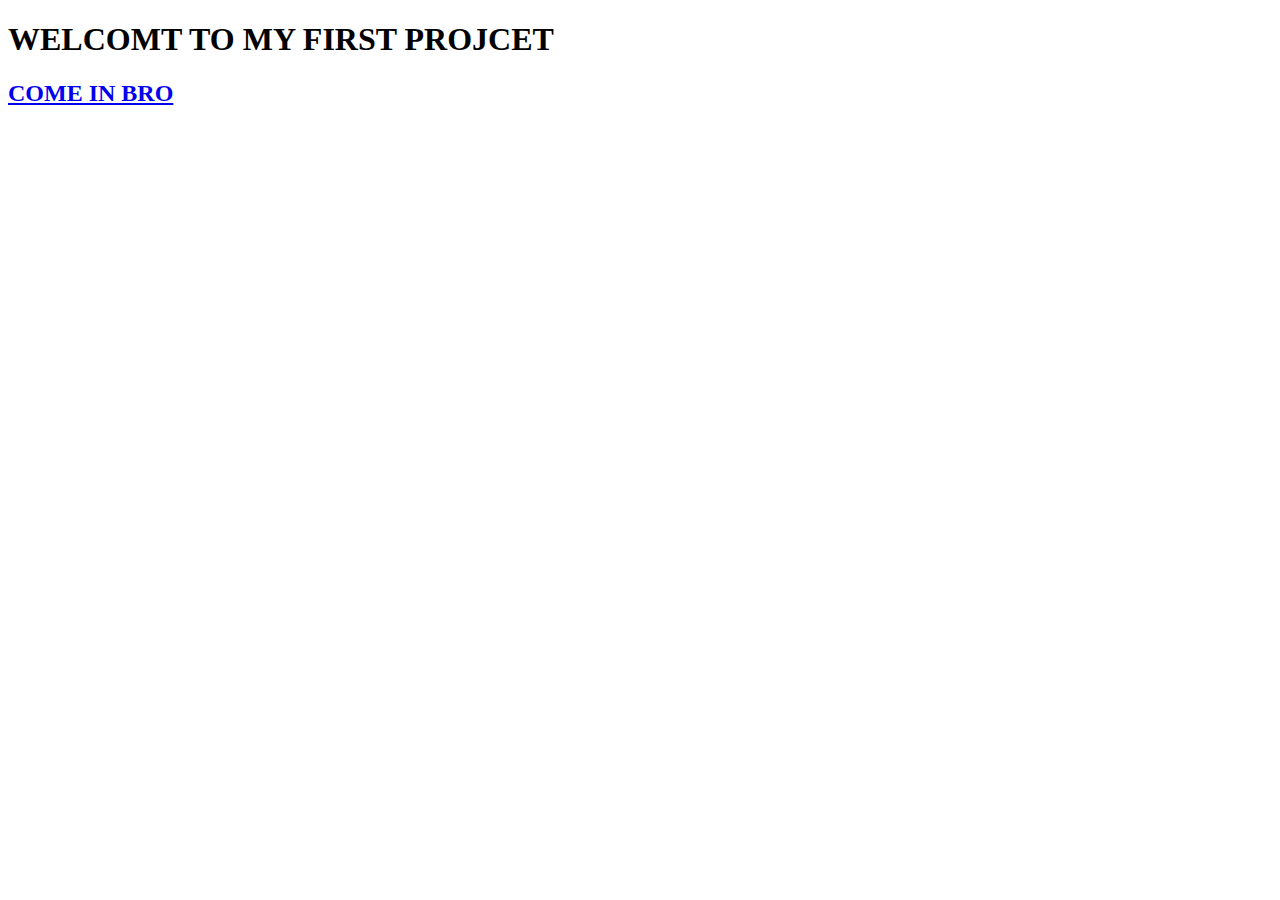
<file: index.html>
<!DOCTYPE html>
<html lang="en">
<head>
    <meta charset="UTF-8">
    <meta name="viewport" content="width=device-width, initial-scale=1.0">
    <title>Document</title>
</head>
<body>
    <h1>WELCOMT TO MY FIRST PROJCET</h1>
    <a href="KeShe/index.html"><h2>COME IN BRO</h2></a>
</body>
</html>
</file>
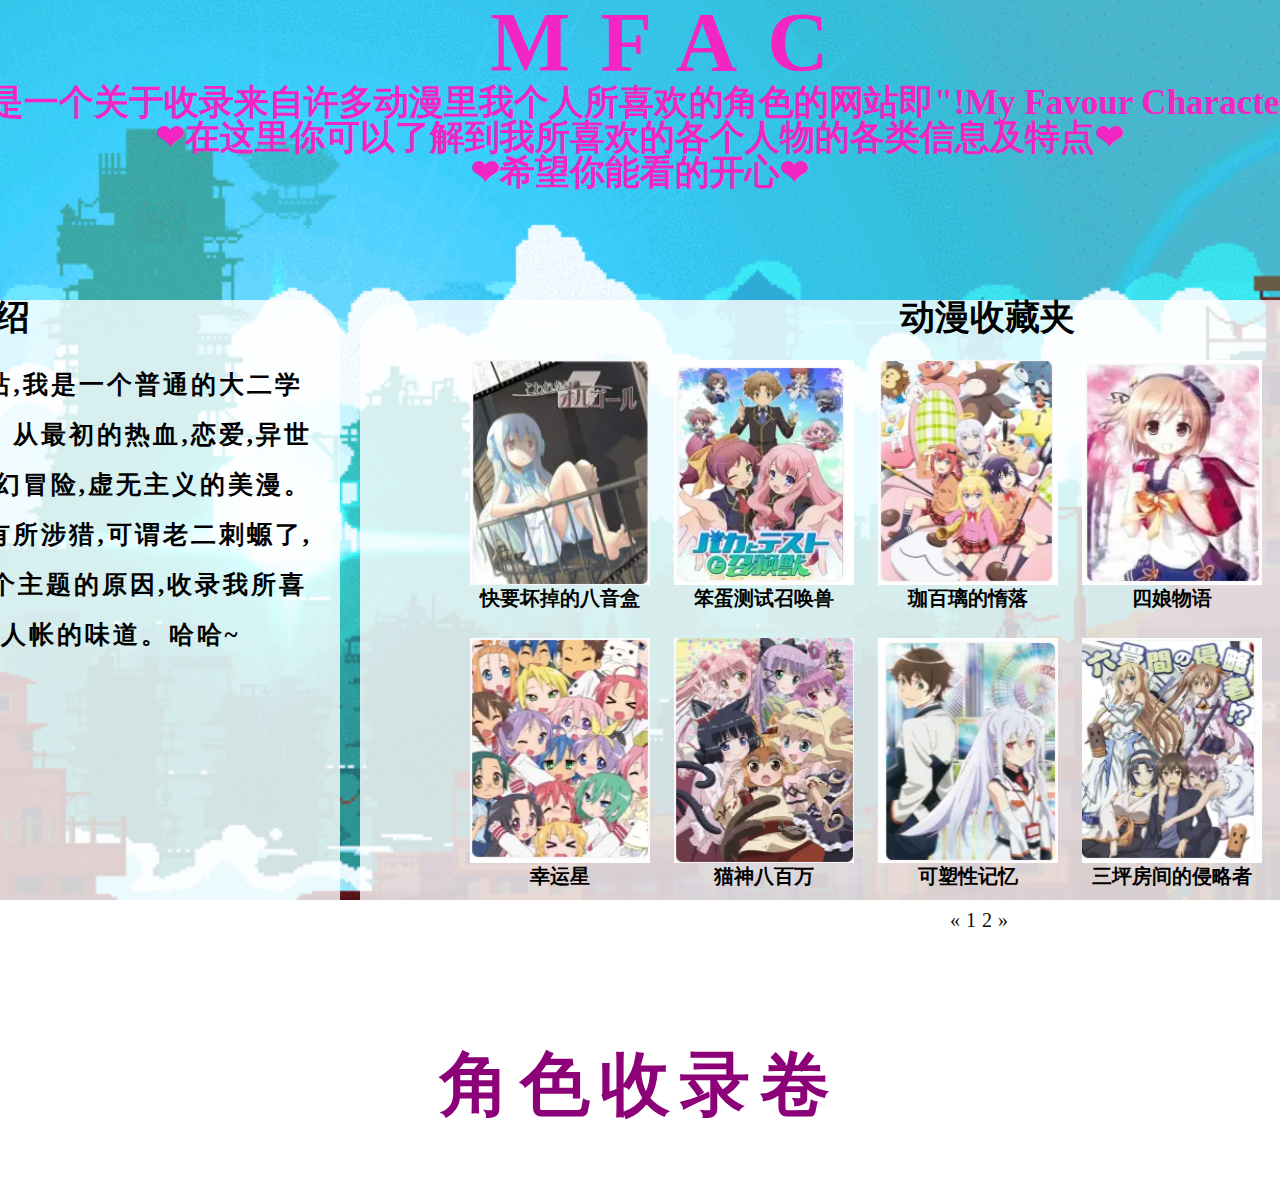
<file: KeShe/index.html>
<!DOCTYPE html>
<html lang="en">
<head>
    <meta charset="UTF-8">
    <meta http-equiv="X-UA-Compatible" content="IE=edge">
    <meta name="viewport" content="width=device-width, initial-scale=1.0">
    <title>MFAC</title>
    <link rel="icon" href="../imge/WebChart.ico">
    <link rel="stylesheet" type="text/css" href="../Css/MFAC2.0.css">
</head>
<body>
<div class="content">
    <section class="s1">
        <div class="WebHead" id="topHead">
            <header>
                <div>
                    <h1 id="WebName">MFAC</h1>
                    <ul id="WebIntroduce">
                        <li>❤这是一个关于收录来自许多动漫里我个人所喜欢的角色的网站即"!My Favour Character!"❤</li>
                        <li>❤在这里你可以了解到我所喜欢的各个人物的各类信息及特点❤</li>
                        <li>❤希望你能看的开心❤</li>
                    </ul>
                </div>
            </header>   
        </div>
        <div class="MyIntroduceAndFC">
            <div class="MyIntroduce">
                <h2>个人介绍</h2>
                <p>欢迎来到我的角色爱好网站,我是一个普通的大二学生,差不多从初中开始看番，从最初的热血,恋爱,异世界日漫
                    到如今喜欢友情,奇幻冒险,虚无主义的美漫。初次之外,对于各种漫画也有所涉猎,可谓老二刺螈了,所以这也
                    是为何我选择这个主题的原因,收录我所喜欢的角色,稍稍有点友人帐的味道。哈哈~
                </p>
            </div>
            <div class="FC">
                <h2>动漫收藏夹</h2>
                <ul id="FCLink1">
                    <li>
                        <a href="https://www.bilibili.com/bangumi/play/ss3292/?spm_id_from=333.999.0.0" target="_blank">
                           <img src="../FavoritesImage/BaYinHe.png" alt="快要坏掉的八音盒(欢乐向)"> 
                        </a>
                        <h3>快要坏掉的八音盒</h3>
                    </li>
                    <li>
                        <a href="https://www.bilibili.com/bangumi/play/ss842/?spm_id_from=333.999.0.0" target="_blank">
                            <img src="../FavoritesImage/BenCe.png" alt="笨蛋、测试、召唤兽(后宫恋爱)">
                        </a>
                        <h3>笨蛋测试召唤兽</h3>
                    </li>
                    <li>
                        <a href="https://www.bilibili.com/bangumi/play/ss5793/?spm_id_from=333.999.0.0" target="_blank">
                            <img src="../FavoritesImage/DuoTianShi.png" alt="珈百璃的惰落(轻百合)">
                        </a>
                        <h3>珈百璃的惰落</h3>
                    </li>
                    <li>
                        <a href="https://www.bilibili.com/bangumi/play/ep81519?spm_id_from=333.999.0.0&from_spmid=666.25.episode.0" target="_blank">
                            <img src="../FavoritesImage/FourStory.png" alt="四娘物语(治愈)">
                        </a>
                        <h3>四娘物语</h3>
                    </li>
                    <li>
                        <a href="https://www.bilibili.com/bangumi/play/ep23135?from=search&seid=10677597422528354060&spm_id_from=333.337.0.0&from_spmid=666.25.episode.0" target="_blank">
                            <img src="../FavoritesImage/LaiHuDeHuaJia.png" alt="濑户的花嫁(搞笑后宫)">
                        </a>
                        <h3>濑户的花嫁</h3>
                    </li>
                    <li>
                        <a href="https://www.bilibili.com/bangumi/play/ep35595?from=search&seid=15600291195049836185&spm_id_from=333.337.0.0&from_spmid=666.25.episode.0" target="_blank">
                            <img src="../FavoritesImage/LuckyStar.png" alt="幸运星(梗番)">
                        </a>
                        <h3>幸运星</h3>
                    </li>
                    <li>
                        <a href="https://www.bilibili.com/bangumi/play/ep32398?from=search&seid=13136563031278463969&spm_id_from=333.337.0.0&from_spmid=666.25.episode.0" target="_blank">
                            <img src="../FavoritesImage/MaoSheng8BaiWan.png" alt="猫神八百万(搞笑)">
                        </a>
                        <h3>猫神八百万</h3>
                    </li>
                    <li>
                        <a href="https://www.bilibili.com/bangumi/play/ep28924?from=search&seid=3664437144465086832&spm_id_from=333.337.0.0&from_spmid=666.25.episode.0" target="_blank">
                            <img src="../FavoritesImage/Memory.png" alt="可塑性记忆(治愈欢乐向)">
                        </a>
                        <h3>可塑性记忆</h3>
                    </li>
                    <li>
                        <a href="https://www.bilibili.com/bangumi/play/ep197979?from=search&seid=10315368111617089196&spm_id_from=333.337.0.0&from_spmid=666.25.episode.0" target="_blank">
                            <img src="../FavoritesImage/SanPingFang.png" alt="三坪房的侵略者(搞笑后宫)">
                        </a>
                        <h3>三坪房间的侵略者</h3>
                    </li>
                    <li>
                        <a href="https://www.bilibili.com/bangumi/play/ep51558?from=search&seid=4611294127404557496&spm_id_from=333.337.0.0&from_spmid=666.25.episode.0" target="_blank">
                            <img src="../FavoritesImage/WuLongPolice.png" alt="乌龙派出所">
                        </a>
                        <h3>乌龙派出所</h3>
                    </li>
                </ul>
                <ul id="FCLink2">
                    <li>
                        <a href="https://www.bilibili.com/bangumi/play/ss1600/?from=search&seid=880854134596440468&spm_id_from=333.337.0.0" target="_blank">
                            <img src="../FavoritesImage/XiaNaSeason1.png" alt="灼眼的夏娜第一季">
                        </a>
                        <h3>灼眼的夏娜第一季</h3>
                    </li>
                    <li>
                        <a href="https://www.bilibili.com/bangumi/play/ep16721?from=search&seid=14251897767492311906&spm_id_from=333.337.0.0&from_spmid=666.25.episode.0" target="_blank">
                            <img src="../FavoritesImage/Tic.png" alt="+TIC模型少女">
                        </a>
                        <h3>+TIC模型少女</h3>
                    </li>
                </ul>
                <div class="paginCount">
                    <a href="#" id="FCLast">«</a>
                    <a href="#" id="FC1" >1</a>
                    <a href="#" id="FC2" >2</a>
                    <a href="#" id="FCNext">»</a>
                </div>
            </div>
        </div>
        <div id="Directory">
            <a href="../KeShe/Directory.html">角色收录卷</a>
        </div>
    </section>
</div>
<script type="text/javascript" src="../JavaScript/MFAC.js"></script>
</body>
</html>
</file>
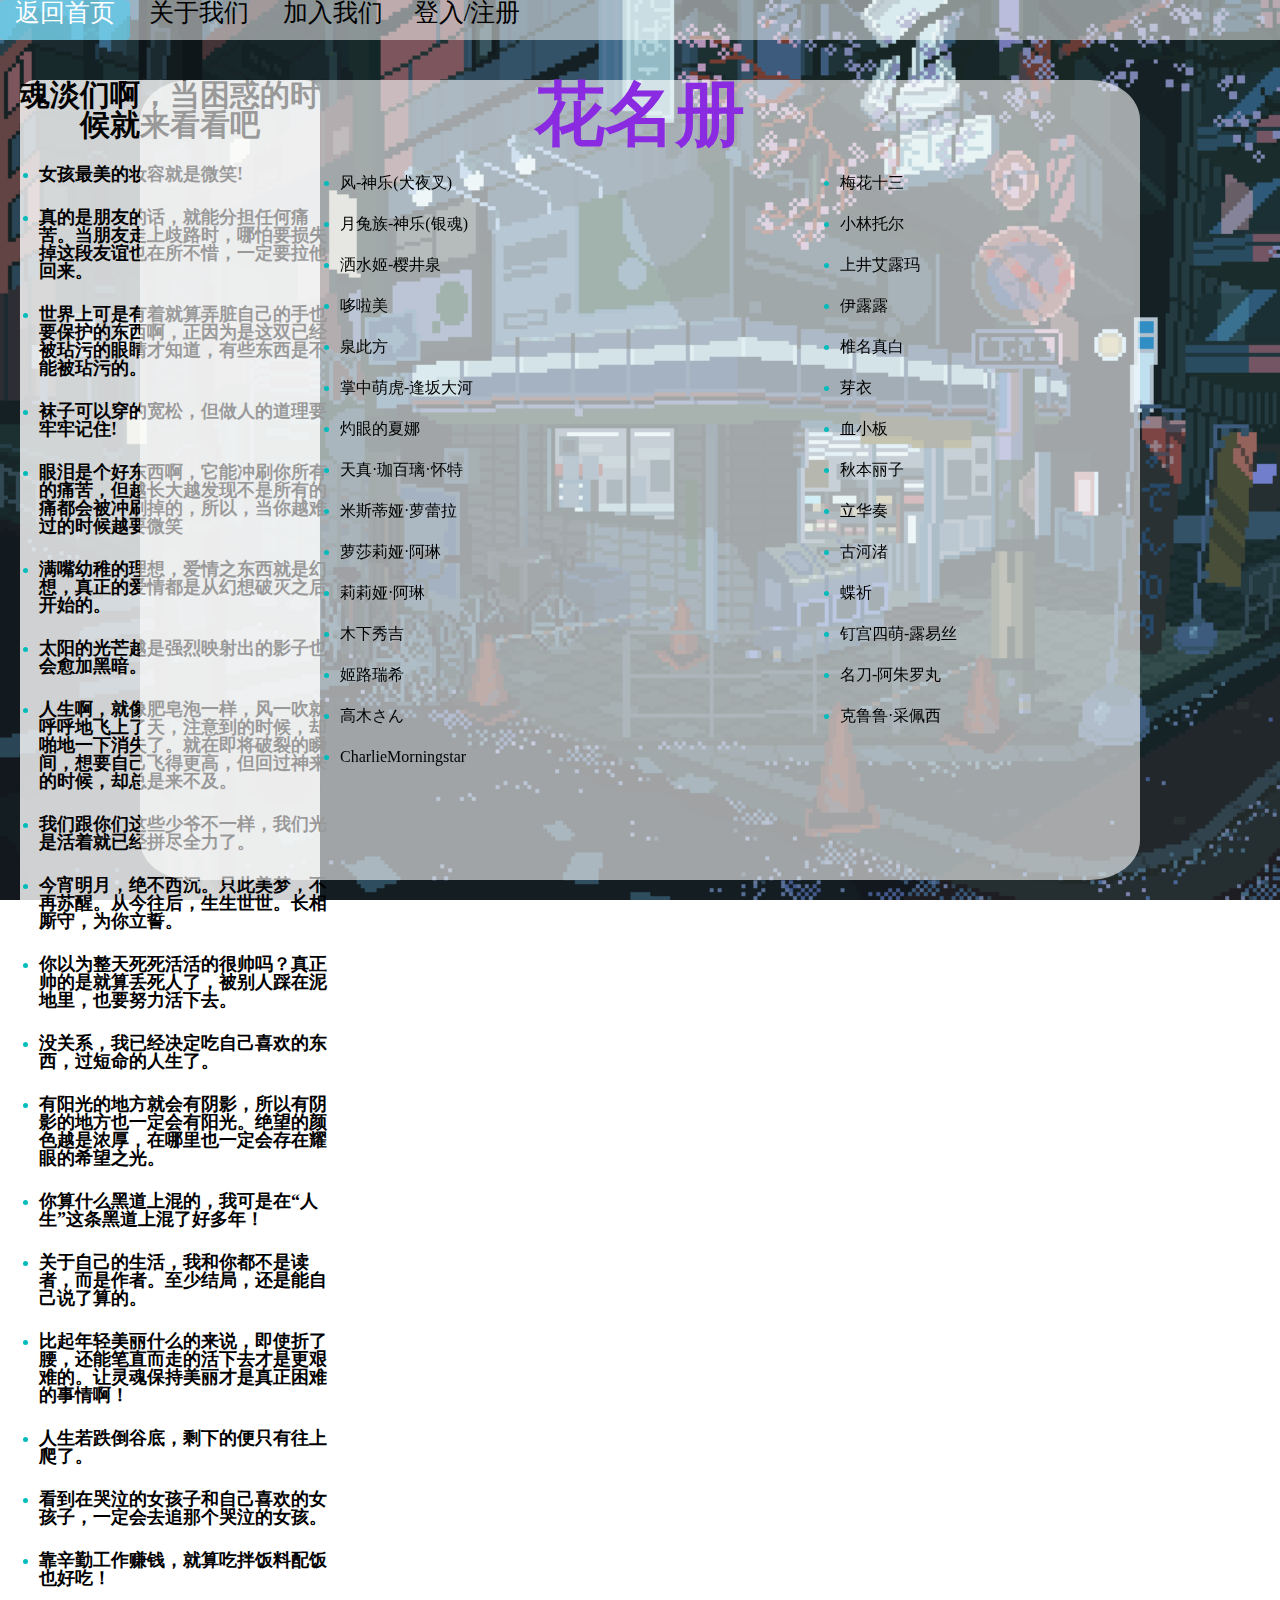
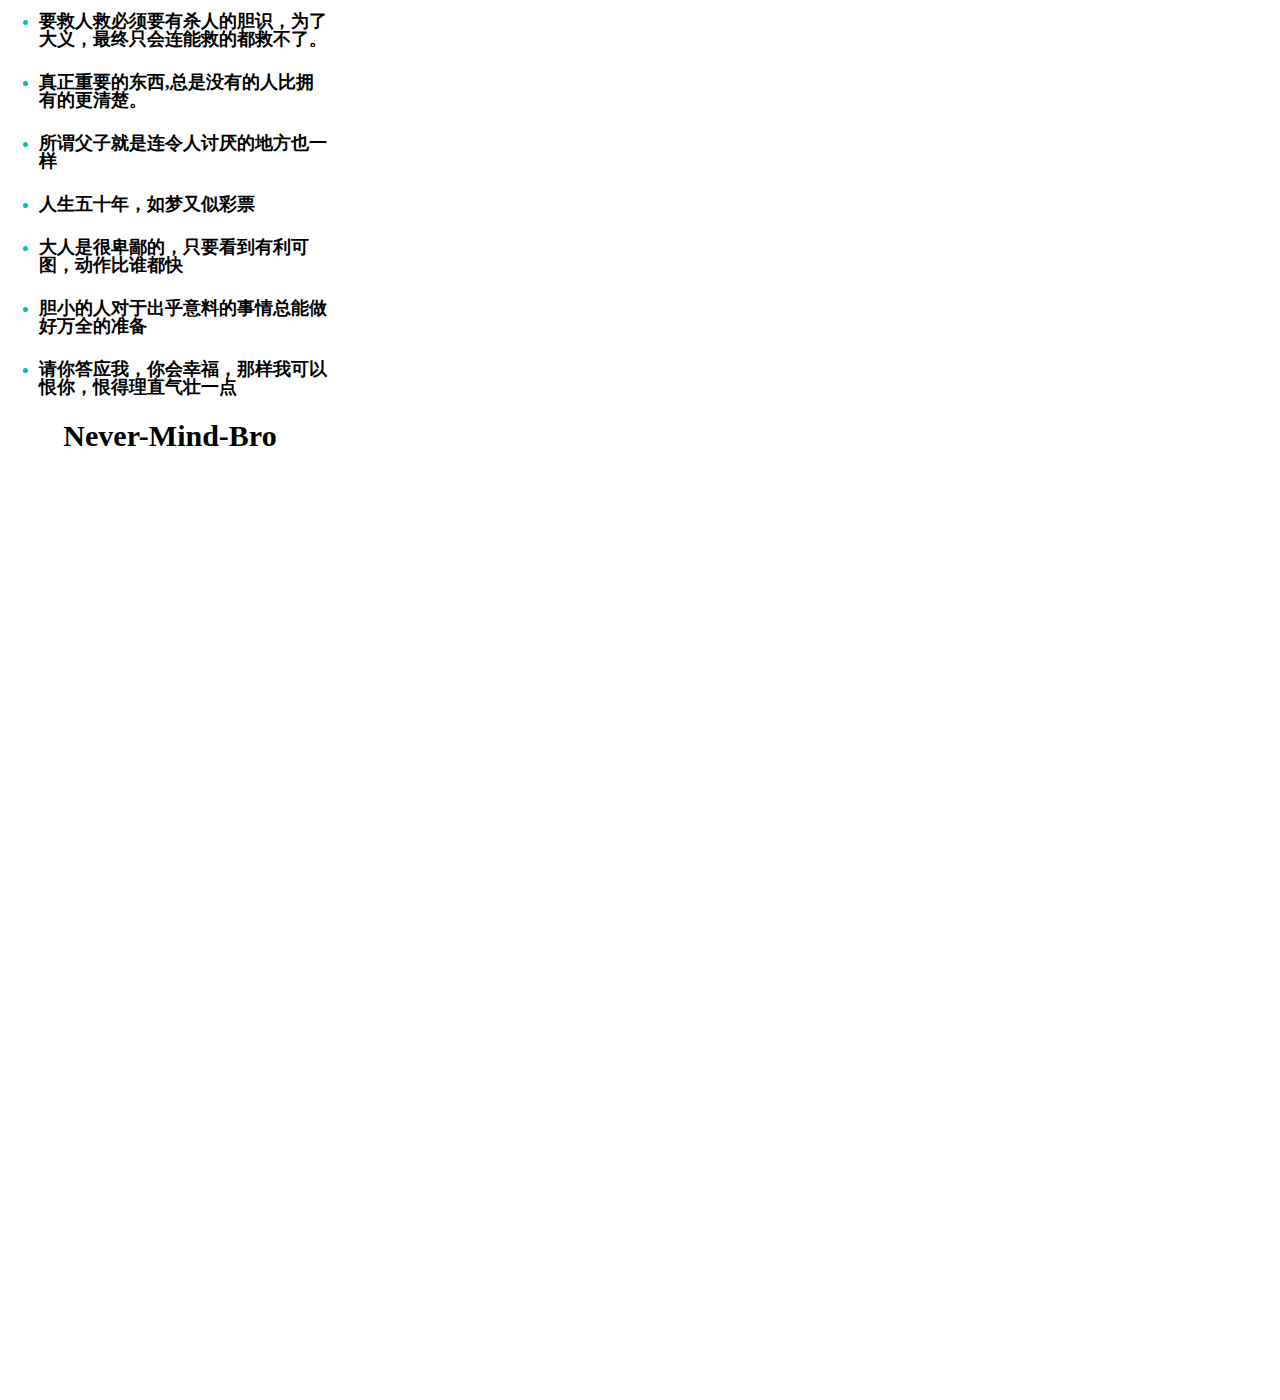
<file: KeShe/Directory.html>
<!DOCTYPE html>
<html lang="en">
<head>
    <meta charset="UTF-8">
    <meta http-equiv="X-UA-Compatible" content="IE=edge">
    <meta name="viewport" content="width=device-width, initial-scale=1.0">
    <link rel="stylesheet" type="text/css" href="../Css/Directory.css">
    <link rel="icon" href="../imge/Lb.ico">
    <title>角色收录卷</title>
</head>
<body>
    <div id="mask"></div>
    <div id="AboutUs">
        <div>
            <h2>关于我们</h2>
            <p>Hello，欢迎来到MFAC，在这里如果你能找到你也所喜欢的角色，这时就可以说“英雄所见略同”，哈哈哈。</p>
            <p> 这里基本收录了我所喜欢的所有角色并仍然会保持内容更新。</p>
            <p>同时声明：本网站所有资源包括但不限于图片、音频等均来源于网络，仅供学习参考，请勿用于商业用途。</p>
            <p>若有侵权行为，请联系QQ：888888进行协商。</p>
            <p>若有违规内容，请联系QQ：666666进行删除。</p>
            <p>为您的观看浏览带来不便深感抱歉，希望您能谅解并继续支持，感谢。</p>
            <a href="#" id="closeAboutUs">关闭</a>    
        </div>
    </div>
    <div id="JoinUs">
        <div>
            <h2>加入我们</h2>
            <p>本网站由本人独立搭建完成，但并不用于商业盈利，所以目前暂不招人。</p>
            <p> 若有想要看的内容或好的建议或是批评，均可以联系我的QQ：777777，进行协商。</p>
            <p>若内容合法合规、建议和评价切实客观，那么我会适时的进行内容的更新，缺点的改善，谢谢大家的支持。</p>
            <a href="#" id="closeJoinUs">关闭</a>
        </div>
    </div>
    <div class="content">
        <div class="head">
            <ul class="nav">
                <li><a href="index.html">返回首页</a></li>
                <li><a href="#" id="NAV_AboutUs">关于我们</a></li>
                <li><a href="#" id="NAV_JoinUs">加入我们</a></li>
                <li id="loadingLi"><a href="LoadingFace.html" target="_blank">登入/注册</a></li>
            </ul>        
        </div>
        <div class="Library">
            <a id="a-h1"><h1>花名册</h1></a>
            <div class="CharacterOrder">
                <ul class="Order1">
                    <li class="RC1">
                        <a href="Juan1FengShenLe.html" >风-神乐(犬夜叉)</a>
                        <div>
                            <img src="../imge/ShenLeQuanYeCha1.jpg">
                            <p>  神乐，日本漫画《犬夜叉》及其衍生作品中的女性角色。奈落的第二个分身，神无的妹妹。
                                受奈落命令保护鬼蜘蛛，阻挠犬夜叉一行人寻找四魂之玉，是犬夜叉等人所面对的主要敌人之一。
                            </p>
                        </div>
                    </li>
                    <li class="RC2">
                        <a href="Juan2ShenLe.html" >月兔族-神乐(银魂)</a>
                        <div>
                            <img src="../imge/ShenLe(YinHun)1.jpg">
                            <p>
                                  神乐（日语：神楽（かぐら））是空知英秋创作的漫画《银魂》及其衍生作品的登场角色，女主人公。
                            </p>
                        </div>
                    </li>
                    <li class="RC3">
                        <a href="Juan3YingJinQuan.html">洒水姬-樱井泉</a>
                        <div>
                            <img src="../imge/YingJInQuan7.jpg">
                            <p>
                                  来自日本漫画《日常》中1年Q班的英文老师，担任辅导老师，24岁。性格柔弱，天然呆，常紧张到全身是汗。
                            </p>
                        </div>
                    </li>
                    <li class="RC4">
                        <a href="Juan4DuoLaMei.html">哆啦美</a>
                        <div>
                            <img src="../imge/XiaoDingLing8.jpg">
                            <p>
                                  哆啦美(日语：ドラミ)，旧译为小叮铃，是藤子·F·不二雄的漫画作品《哆啦A梦》中登场的猫型机器人。
                            </p>
                        </div>
                    </li>
                    <li class="RC5">
                        <a href="">泉此方</a>
                        <div>
                            <img src="../imge/QuanCiFang1.jpeg">
                            <p>
                                  泉此方是四格漫画《幸运星》及其衍生作品中的主人公。热爱动画及游戏，是个彻头彻尾的御宅族。
                            </p>
                        </div>
                    </li>
                    <li class="RC6">
                        <a href="">掌中萌虎-逢坂大河</a>
                        <div>
                            <img src="../imge/FengBanDaHe2.webp">
                            <p>
                                  逢坂大河是日本轻小说及其改编动画《龙与虎》中的女主角。
                                是有着一头长发和非常精致的脸庞，身高为143.6厘米的娇小身材特点的美少女。
                            </p>
                        </div>
                    </li>
                    <li class="RC7">
                        <a href="">灼眼的夏娜</a>
                        <div>
                            <img src="../imge/XiaNa1.jpg">
                            <p>
                                  夏娜，日本轻小说《灼眼的夏娜》及其衍生作品中的女主角。
                            </p>
                        </div>
                    </li>
                    <li class="RC8">
                        <a href="">天真·珈百璃·怀特</a>
                        <div>
                            <img src="../imge/JiaBaiLi.jpg">
                            <p>
                                天真·珈百璃·怀特是漫画《珈百璃的堕落》及其衍生作品中的女性角色，是天使学校首席毕业生。
                                她的成绩优异，为了进一步修行而前往下界，在与人类社会接触后开始渐渐蜕变成宅女。
                            </p>
                        </div>
                    </li>
                    <li class="RC9">
                        <a href="">米斯蒂娅·萝蕾拉</a>
                        <div>
                            <img src="../imge/YeQue.png">
                            <p>
                                米斯蒂娅·萝蕾拉，系列作品《东方Project》中的角色，夜雀妖怪，拥有用歌声迷惑人程度的能力。
                                于《东方永夜抄》中作为二面BOSS首次登场。
                            </p>
                        </div>
                    </li>
                    <li class="RC10">
                        <a href="">萝莎莉娅·阿琳</a>
                        <div>
                            <img src="../imge/LuoShaLiYa.jpg">
                            <p>
                                根据编年史剧情，梦想是成为偶像，自称“伏特加女孩”，
                                但其实由于未成年不能喝酒，关于伏特加的味道是怎样的，“唔...不知道呢~也许和蛋糕上的樱桃一样美味吧！”
                            </p>
                        </div>
                    </li>
                    <li class="RC11">
                        <a href="">莉莉娅·阿琳</a>
                        <div>
                            <img src="../imge/LiLiYa.jpg">
                            <p>
                                是萝莎莉娅的妹妹，
                                自幼体弱多病，曾险些死于第四次崩坏期间崩坏兽围攻，
                                依靠融合崩坏兽因子得以存活，但却因此落下了贪睡的毛病，下午七点就会睡着。
                            </p>
                        </div>
                    </li>
                    <li class="RC12">
                        <a href="">木下秀吉</a>
                        <div>
                            <img src="../imge/XiuJi2.jpg">
                            <p>
                                木下秀吉是文月学园二年级F班的一名男生(❌)，但相貌却酷似美少女，因此有“秀吉的性别就是秀吉”的说法，人气非常高，在男生女生里都很受欢迎（甚至男生更多）。
                            </p>
                        </div>
                    </li>
                    <li class="RC13">
                        <a href="">姬路瑞希</a>
                        <div>
                            <img src="../imge/JiLuRuiXi.jpg">
                            <p>
                                原本的学习成绩是全年第二，但在分班考试时，因为中途发高烧而离席，所以考试全部零分，被分配到F班去。
                                和岛田美波是很要好的朋友，因为喜欢吉井明久所以也是情敌。
                            </p>
                        </div>
                    </li>
                    <li class="RC14">
                        <a href="">高木さん</a>
                        <div>
                            <img src="../imge/GaoMu.jpg">
                            <p>
                                高木是漫画《擅长捉弄的高木同学》及其衍生作品中的女主角。坐在西片的右侧，时常捉弄西片。喜欢西片，曾经在西片耳边对他说喜欢他，但通过语境以这是谎言来糊弄西片。
                            </p>
                        </div>
                    </li>
                    <li class="RC29">
                        <a href="">CharlieMorningstar</a>
                        <div>
                            <img src="../imge/XiaLiChengXing.png">
                            <p>
                                地狱的老大路西法的女儿“地狱公主”，喜爱歌唱与舞蹈，天真、幽默，但充满激情，
                                相信每个恶魔的心中都有彩虹，想要开设一家“快乐客栈”。
                            </p>
                        </div>
                    </li>
                </ul>
                <ul class="Order2">
                    <li class="RC15">
                        <a href="">梅花十三</a>
                        <div>
                            <img src="../imge/MeiHuaShiSan.webp">
                            <p>
                                擅长使用双刀流和梅花镖，发辫上的短刃可以用于攻击。
                                性格冷漠、好强，有着超越常人的果敢和强烈的使命感，内心其实很柔软。
                            </p>
                        </div>
                    </li>
                    <li class="RC16">
                        <a href="">小林托尔</a>
                        <div>
                            <img src="../imge/TuoEr.jpg">
                            <p>
                                来自异世界的龙（雌性），能够自由变化成人类的形态，平时居住在家中，最喜欢小林桑。在人间会变成金发双马尾造型的女仆来照顾小林。
                                不光想得到小林的心，还想要得到小林的身体，并且希望小林能吃下她的尾巴肉。
                            </p>
                        </div>
                    </li>
                    <li class="RC17">
                        <a href="">上井艾露玛</a>
                        <div>
                            <img src="../imge/AiLuMa.jpg">
                            <p>
                                本身来自另一个世界的独角龙（原型为娜迦），在人间的形象是一位黑发蓝瞳的年轻OL，戴眼镜，有时会露出眉心的独角。
                                追求与人类的和谐共处，性格正直而严格；问题是脑子不太灵光，遇事容易信以为真，这方面常受到托尔的戏弄。
                            </p>
                        </div>
                    </li>
                    <li class="RC18">
                        <a href="">伊露露</a>
                        <div>
                            <img src="../imge/YiLuLu.webp">
                            <p>
                                来自异世界的龙，幼年时期与人类儿童玩耍由于那个世界人类跟龙族的矛盾，最后伊露露的父母全部死在人类手中。为了报复而来到人类世界破坏城市。
                                在与托尔的战斗中不幸失败，被送回养伤。最后暂时寄居在小林家里。
                            </p>
                        </div>
                    </li>
                    <li class="RC19">
                        <a href="">椎名真白</a>
                        <div>
                            <img src="../imge/ZhuiMingZhenBai.jpg">
                            <p>
                                个性温和而倔强，天然黑，天然呆、三无，（呆萌），有极度的依赖性。
                                英日混血儿，拥有通透白皙的肌肤，微微的凤眼看起来有些成熟，迈步走起来像西表山猫。
                                初次登场时，空太就被她的美丽的外貌深深吸引。
                            </p>
                        </div>
                    </li>
                    <li class="RC20">
                        <a href="">芽衣</a>
                        <div>
                            <img src="../imge/YaYi.png">
                            <p>
                                崩坏结束后，逆熵并入天命，芽衣加入天命，担任对崩坏第一小队队长。
                                圣芙蕾雅学园恢复建制后，天命小队承担起培养新人的任务，两支特殊小队被拆成四支小队，芽衣任第三小队的队长。
                            </p>
                        </div>
                    </li>
                    <li class="RC21">
                        <a href="">血小板</a>
                        <div>
                            <img src="../imge/XueXiaoBan.png">
                            <p>
                                看起来是只有幼儿园或者小学低年生大小的稚嫩少女（相对于一般细胞个头比较小）。
                                负责在血管受到损伤（例如擦伤）的时候集合起来封闭伤口。干燥以后就变成痂。
                            </p>
                        </div>
                    </li>
                    <li class="RC22">
                        <a href="">秋本丽子</a>
                        <div>
                            <img src="../imge/QiuBenLiZi.jpg">
                            <p>
                                内敛而大方体贴的大小姐，还算平易近人，偶尔还是会任性一下。阿两是少数常惹她生气的人。
                                个性好强，身手矫捷，曾被阿两骂“男人婆”，喜好开快车，是第一位打阿两的女警。
                            </p>
                        </div>
                    </li>
                    <li class="RC23">
                        <a href="">立华奏</a>
                        <div>
                            <img src="../imge/LiHuaZou.jpg">
                            <p>
                                在死后世界的学校中担任着学生会会长。
                                被“死后世界战线”的人称为“天使”，不过自己否认这一说法。喜欢吃麻婆豆腐，是个程序媛。
                                因为所在世界是死后的世界，所以可以毫不留情的用Handsonic“捅死”男主(音无结弦)。
                            </p>
                        </div>
                    </li>
                    <li class="RC24">
                        <a href="">古河渚</a>
                        <div>
                            <img src="../imge/GuHe.png">
                            <p>
                                古河渚性格乐观温柔，想创立演剧部但是一直缺乏自信。
                                在樱花飞舞的日子里与男主角冈崎朋也相遇，在动漫的渚线中最终创立演剧部成为部长，并与朋也交往。
                            </p>
                        </div>
                    </li>
                    <li class="RC25">
                        <a href="">蝶祈</a>
                        <div>
                            <img src="../imge/DieQi.jpg">
                            <p>
                                谜一样的三无少女，女主角，和男主角樱满集有着密不可分的联系，在tv第一集与集相遇开始了一段纠结的爱情。
                                楪祈的枪法很好，又是著名的歌姬，血液和歌声拥有抑制病变虚空的效果，对于料理却并不擅长。
                            </p>
                        </div>
                    </li>
                    <li class="RC26">
                        <a href="">钉宫四萌-露易丝</a>
                        <div>
                            <img src="../imge/LuYiSi.png">
                            <p>
                                《零之使魔》中的角色，有着夹杂金色的粉红长发、茶褐色的眼瞳。
                                因为魔法糟糕而总是被同学取笑。
                                每次施法都以失败和爆炸告终，因为零成功率和零属性，因此被戏称为“零之露易丝”，实际上是少见的“虚无”系统的魔法师。
                            </p>
                        </div>
                    </li>
                    <li class="RC27">
                        <a href="">名刀-阿朱罗丸</a>
                        <div>
                            <img src="../imge/AZhuLuoWan.webp">
                            <p>
                                优一郎契约的黑鬼系列的鬼咒装备中的鬼。对百夜优一郎混杂了爱与恨的感情，并服从百夜优一郎。
                                人物是一位长发正太，尖耳红瞳，实力强大，性格直率，告知百夜优一郎体内有非人类的部分。
                            </p>
                        </div>
                    </li>
                    <li class="RC28">
                        <a href="">克鲁鲁·采佩西</a>
                        <div>
                            <img src="../imge/KeLuLu.jpg">
                            <p>
                                克鲁鲁·采佩西，女，日本漫画《终结的炽天使》及其衍生作品中的角色。吸血鬼的上位始祖之一，为第三位始祖。
                                吸血鬼第三都市桑古奈姆的支配者，日本吸血鬼的女王，曾赐予了濒死百夜米迦尔自己的血而使其成为吸血鬼。
                            </p>
                        </div>
                    </li>
                </ul>
            </div>
        </div>
        <div class="TeenageShit1">
            <h2>魂淡们啊，当困惑的时候就来看看吧</h2>
            <ul>
                <li>
                    <span>
                        女孩最美的妆容就是微笑!
                        <span class="tip">——银魂</span>
                    </span>
                </li>
                <li>
                    <span>
                        真的是朋友的话，就能分担任何痛苦。当朋友走上歧路时，哪怕要损失掉这段友谊也在所不惜，一定要拉他回来。
                        <span class="tip">——银魂</span>
                    </span>
                </li>
                <li>
                    <span>
                        世界上可是有着就算弄脏自己的手也要保护的东西啊，正因为是这双已经被玷污的眼睛才知道，有些东西是不能被玷污的。
                        <span class="tip">——银魂</span>
                    </span>
                </li>
                <li>
                    <span>
                        袜子可以穿的宽松，但做人的道理要牢牢记住!
                        <span class="tip">——银魂</span>
                    </span>
                </li>
                <li>
                    <span>
                        眼泪是个好东西啊，它能冲刷你所有的痛苦，但越长大越发现不是所有的痛都会被冲刷掉的，所以，当你越难过的时候越要微笑
                        <span class="tip">——银魂</span>
                    </span>
                </li>
                <li>
                    <span>
                        满嘴幼稚的理想，爱情之东西就是幻想，真正的爱情都是从幻想破灭之后开始的。
                        <span class="tip">——银魂</span>
                    </span>
                </li>
                <li>
                    <span>
                        太阳的光芒越是强烈映射出的影子也会愈加黑暗。
                        <span class="tip">——银魂</span>
                    </span>
                </li>
                <li>
                    <span>
                        人生啊，就像肥皂泡一样，风一吹就呼呼地飞上了天，注意到的时候，却啪地一下消失了。就在即将破裂的瞬间，想要自己飞得更高，但回过神来的时候，却总是来不及。
                        <span class="tip">——银魂</span>
                    </span>
                </li>
                <li>
                   <span> 
                        我们跟你们这些少爷不一样，我们光是活着就已经拼尽全力了。
                        <span class="tip">——银魂</span>
                   </span>
                </li>
                <li>
                    <span>
                        今宵明月，绝不西沉。只此美梦，不再苏醒。从今往后，生生世世。长相厮守，为你立誓。
                        <span class="tip">——银魂</span>
                    </span>
                </li>
                <li>
                    <span>
                        你以为整天死死活活的很帅吗？真正帅的是就算丢死人了，被别人踩在泥地里，也要努力活下去。
                        <span class="tip">——银魂</span>
                    </span>
                </li>
                <li>
                    <span>
                        没关系，我已经决定吃自己喜欢的东西，过短命的人生了。
                        <span class="tip">——银魂</span>
                    </span>
                </li>
                <li>
                    <span>
                        有阳光的地方就会有阴影，所以有阴影的地方也一定会有阳光。绝望的颜色越是浓厚，在哪里也一定会存在耀眼的希望之光。
                        <span class="tip">——银魂</span>
                    </span>
                </li>
                <li>
                    <span>
                        你算什么黑道上混的，我可是在“人生”这条黑道上混了好多年！
                        <span class="tip">——银魂</span>
                    </span>
                </li>
                <li>
                    <span>
                        关于自己的生活，我和你都不是读者，而是作者。至少结局，还是能自己说了算的。
                        <span class="tip">——银魂</span>
                    </span>
                </li>
                <li>
                    <span>
                        比起年轻美丽什么的来说，即使折了腰，还能笔直而走的活下去才是更艰难的。让灵魂保持美丽才是真正困难的事情啊！
                        <span class="tip">——银魂</span>
                    </span>
                </li>
                <li>
                    <span>
                        人生若跌倒谷底，剩下的便只有往上爬了。
                        <span class="tip">——银魂</span>
                    </span>
                </li>
                <li>
                    <span>
                        看到在哭泣的女孩子和自己喜欢的女孩子，一定会去追那个哭泣的女孩。
                        <span class="tip">——银魂</span>
                    </span>
                </li>
                <li>
                    <span>
                        靠辛勤工作赚钱，就算吃拌饭料配饭也好吃！
                        <span class="tip">——银魂</span>
                    </span>
                </li>
                <li>
                    <span>
                        要救人救必须要有杀人的胆识，为了大义，最终只会连能救的都救不了。
                        <span class="tip">——银魂</span>
                    </span>
                </li>
                <li>
                    <span>
                        真正重要的东西,总是没有的人比拥有的更清楚。
                        <span class="tip">——银魂</span>
                    </span>
                </li>
                <li>
                    <span>
                        所谓父子就是连令人讨厌的地方也一样
                        <span class="tip">——银魂</span>
                    </span>
                </li>
                <li>
                    <span>
                        人生五十年，如梦又似彩票
                        <span class="tip">——银魂</span>
                    </span>
                </li>
                <li>
                    <span>
                        大人是很卑鄙的，只要看到有利可图，动作比谁都快
                        <span class="tip">——银魂</span>
                    </span>
                </li>
                <li>
                    <span>
                        胆小的人对于出乎意料的事情总能做好万全的准备
                        <span class="tip">——银魂</span>
                    </span>
                </li>
                <li>
                    <span>
                        请你答应我，你会幸福，那样我可以恨你，恨得理直气壮一点
                        <span class="tip">——银魂</span>
                    </span>
                </li>
            </ul>
            <h2>Never-Mind-Bro</h2>
        </div>
        <div class="TeenageShit2">
            <h2>二次元浓度鉴赏</h2>
            <button id="BackMusicButton">打开背景音乐</button>
            <audio id="music" src="../music/INSIDE_OF_EVERY_DEMON IS_A_RAINBOW.mp3" controls="controls" loop="loop" preload="auto"></audio>
            <ul id="musicUL">
                <li class="Playing"><a href="#" id="MORen">INSIDE OF EVERY DEMAN IS A RAINBOW</a><span>../music/INSIDE_OF_EVERY_DEMON IS_A_RAINBOW.mp3</span></li>
                <li><a href="#">Everyday Normal</a><span>../music/NormalShit.flac</span></li>
                <li><a href="#" >For the Damaged Coda</a><span>../music/FortheDamagedCoda.mp3</span></li>
                <li><a href="#">Candace - Candace,Baljeet and Buford</a><span>../music/CandaceBaljeetAndBuford.mp3</span></li>
                <li><a href="#">Brad Breeck - Made Me Realize</a><span>../music/MadeMeRealize.mp3</span></li>
                <li><a href="#">Kyle Xian - Grand Blue</a><span>../music/GrandBlue.mp3</span></li>
                <li><a href="#">Lia - My Soul,Your Beats!</a><span>../music/MySoulYourBeats.flac</span></li>
                <li><a href="#">MYTH & ROID - VORACITY</a><span>../music/VORACITY.flac</span></li>
                <li><a href="#">NateWantsToBattle - Radio Demon</a><span>../music/RadioDemon.mp3</span></li>
                <li><a href="#">THE RICK AND MORTY RAP</a><span>../music/THE_RICK_AND_MORTY_RAP.mp3</span></li>
                <li><a href="#">Reol - 激白</a><span>../music/JiBai.mp3</span></li>
                <li><a href="#">VANESSA - Rebel, Let's Go!</a><span>../music/RebelLet'sGo.mp3</span></li>
                <li><a href="#">Various Artists - Diamonds</a><span>../music/Diamonds.mp3</span></li>
                <li><a href="#">大西沙織 - ガヴリールの数え歌</a><span>../music/CountAngel.mp3</span></li>
                <li><a href="#">米津玄師、DAOKO - 打上花火</a><span>../music/DaShangHuaHuo.flac</span></li>
                <li><a href="#">昭和枯れすすき</a><span>../music/ZhaoHeKuCaoAiGe.mp3</span></li>
            </ul>
        </div>
    </div>
    <script type="text/javascript" src="../JavaScript/Directory.js"></script>
</body>
</html>
</file>
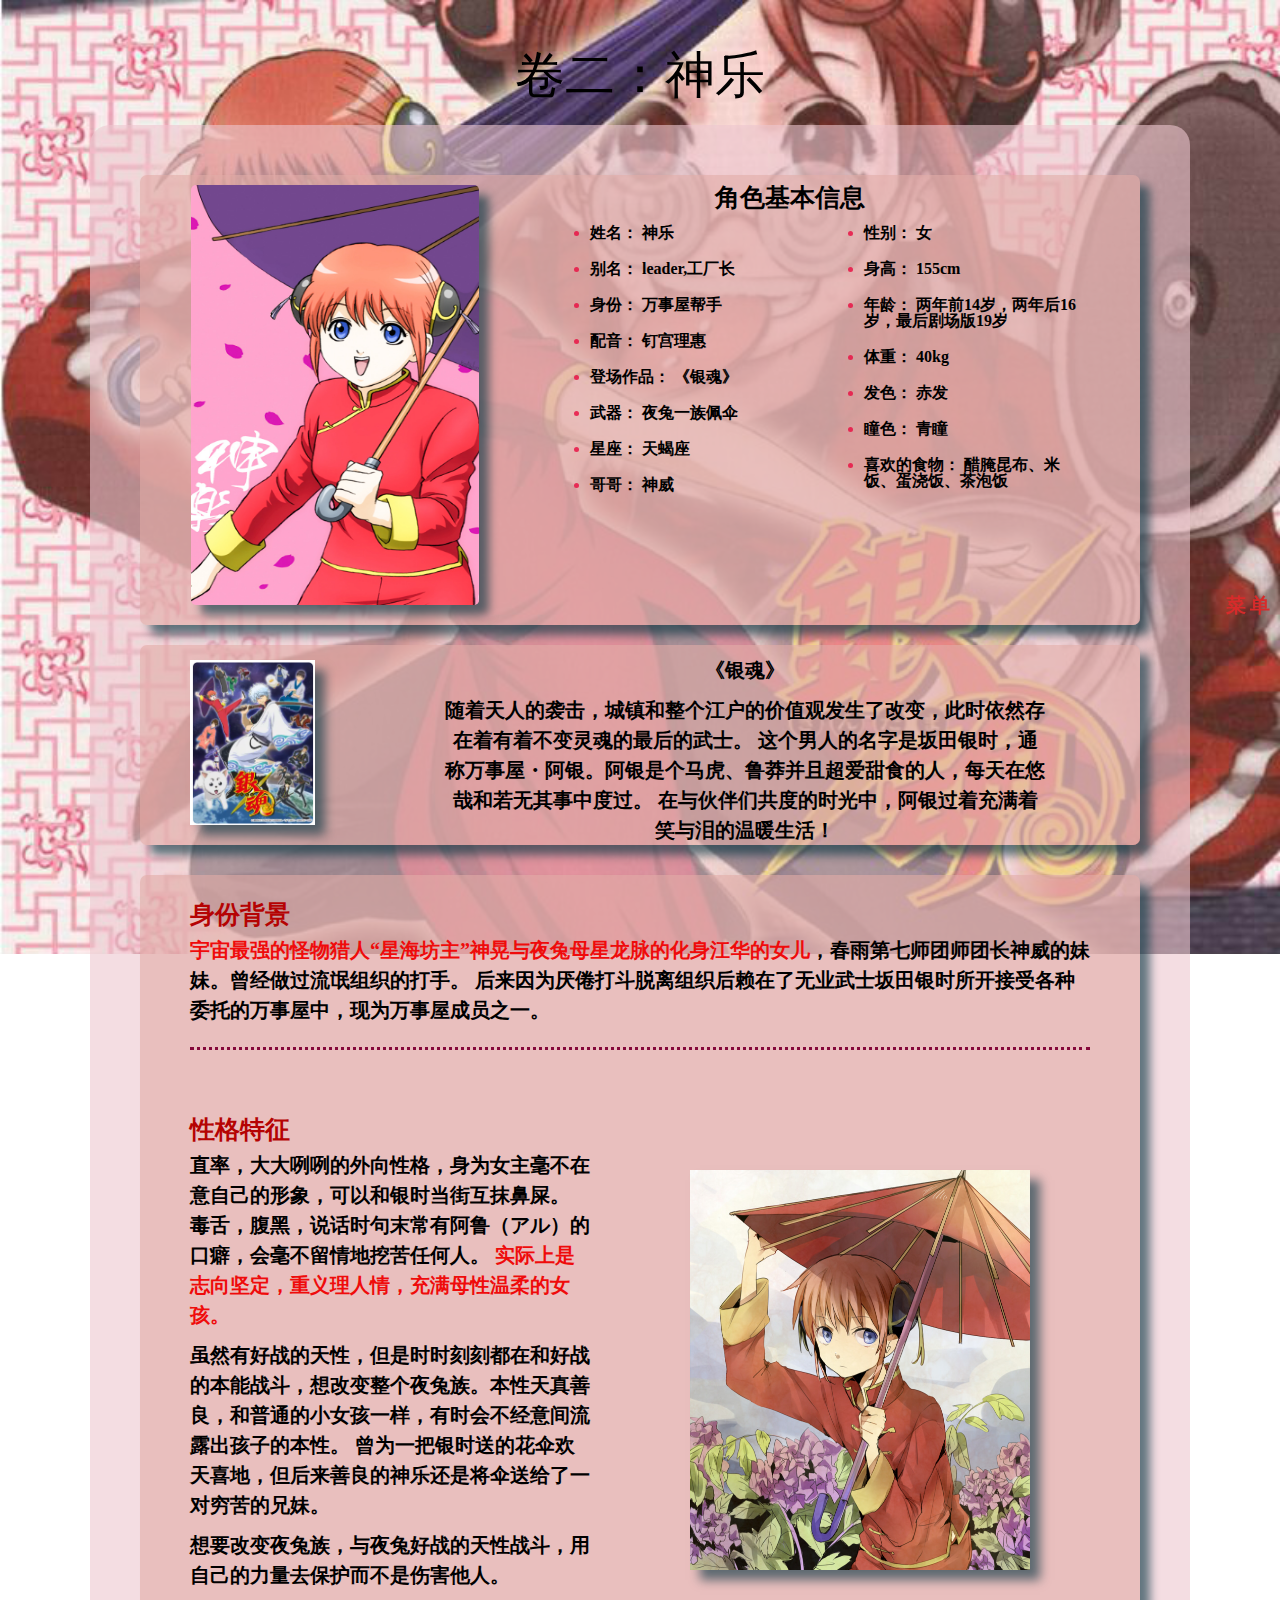
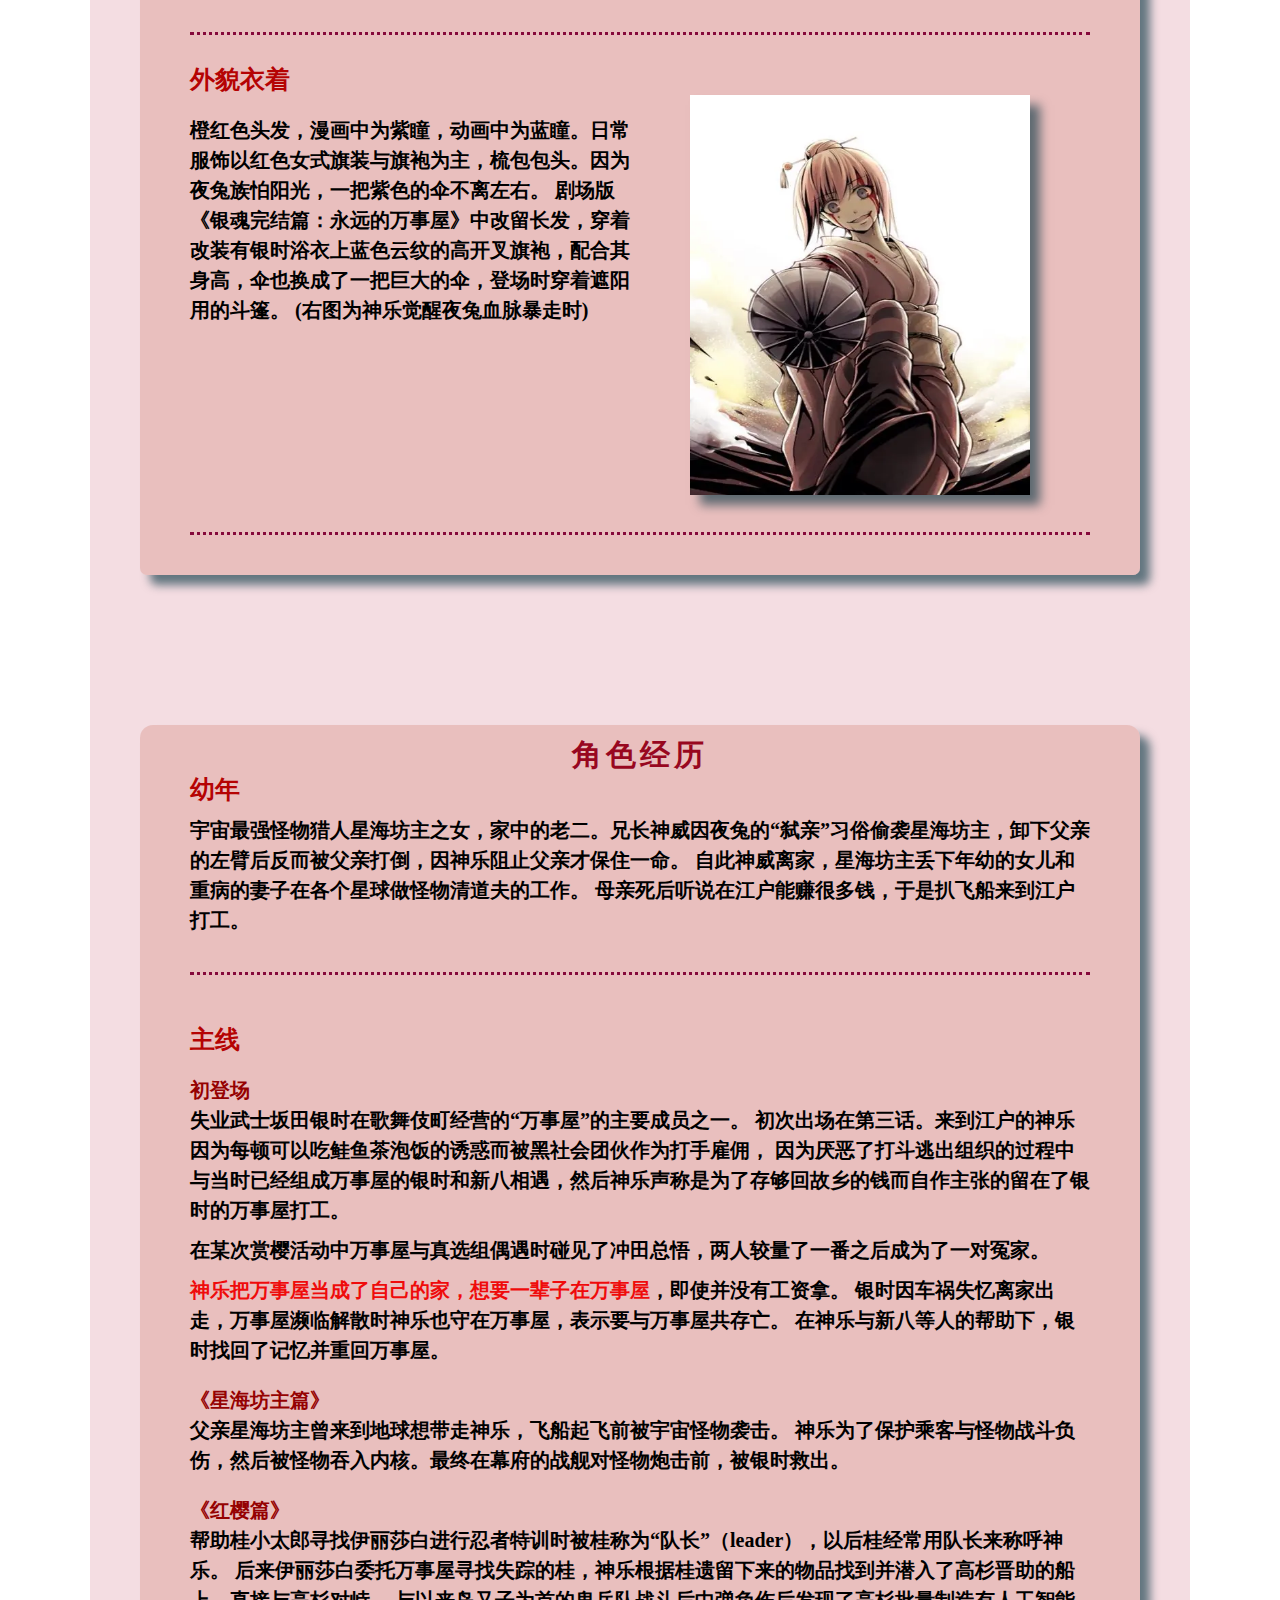
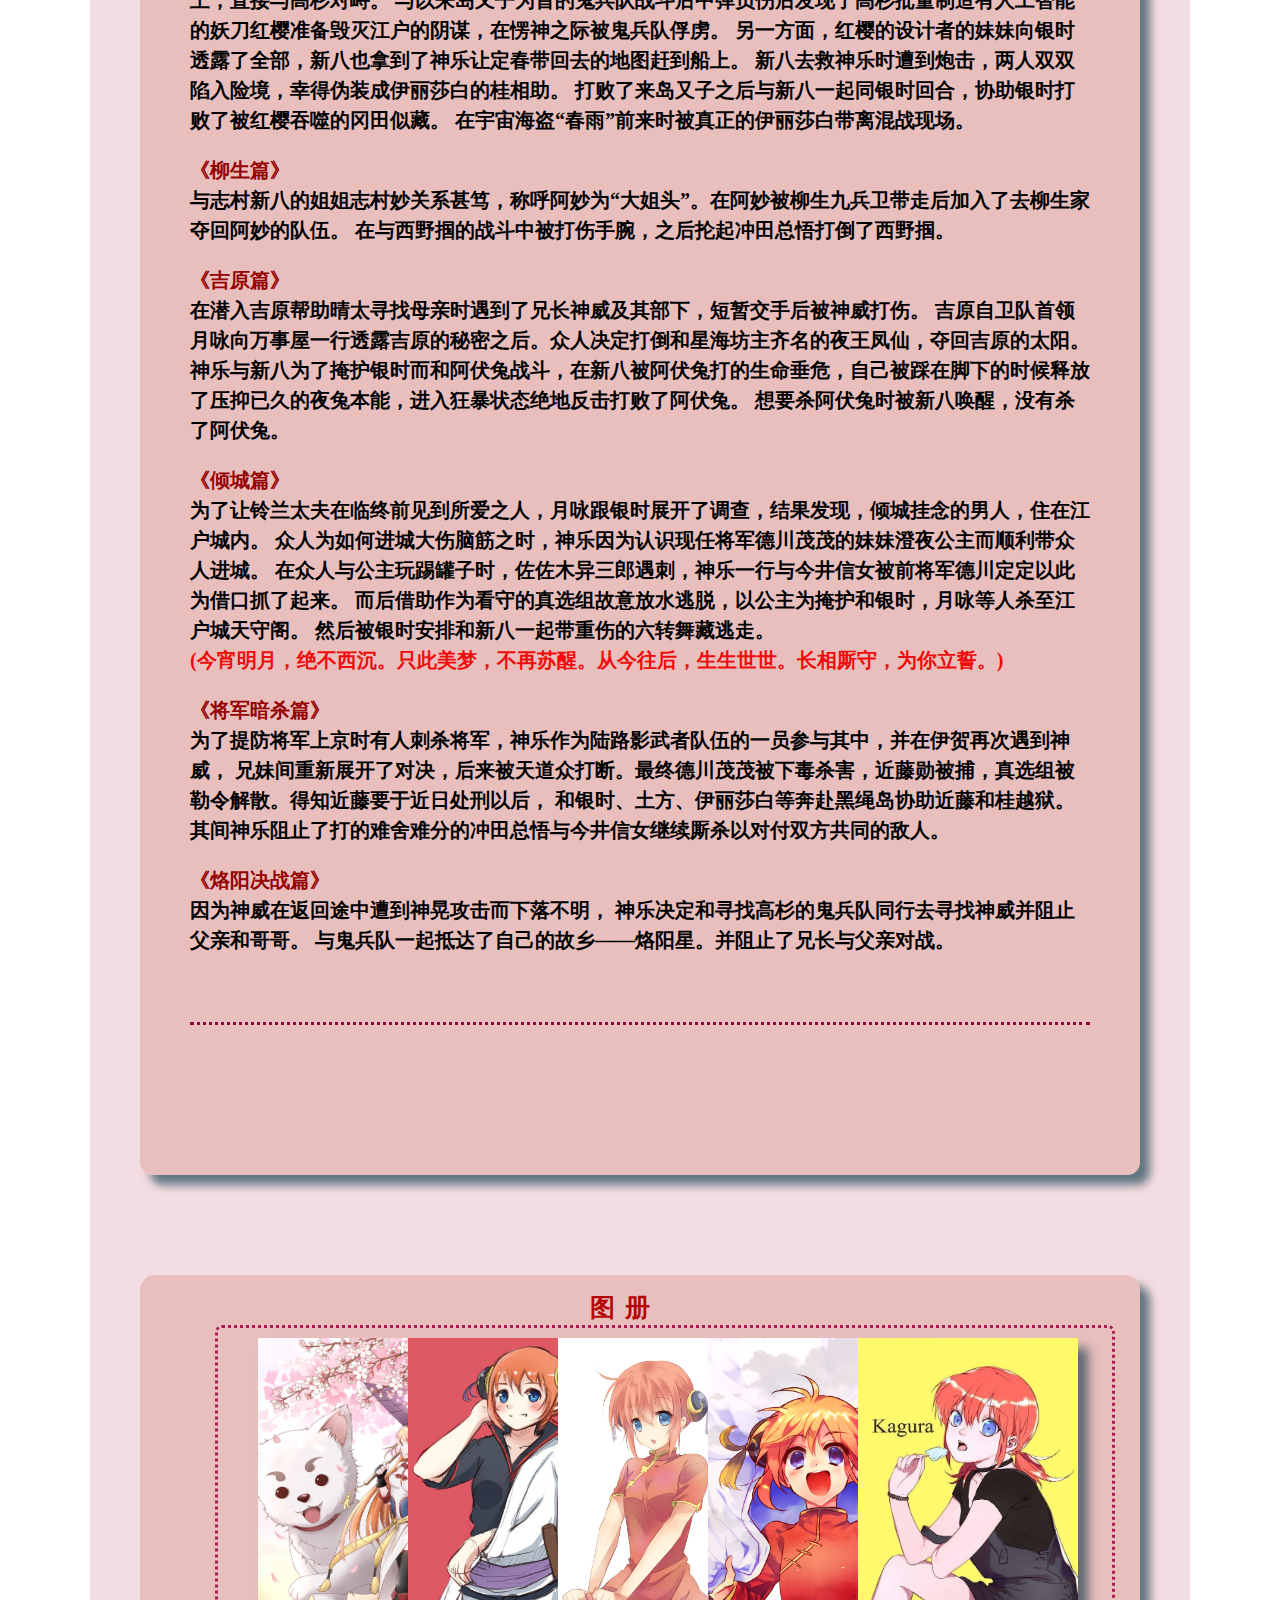
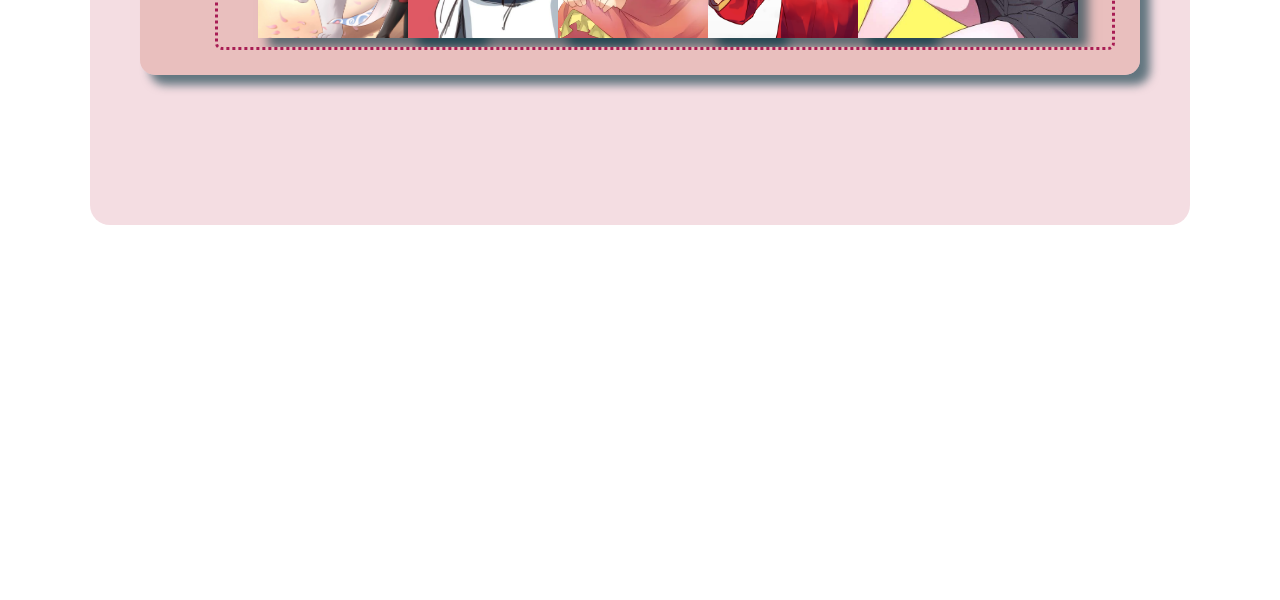
<file: KeShe/Juan2ShenLe.html>
<!DOCTYPE html>
<html lang="en">
<head>
    <meta charset="UTF-8">
    <meta http-equiv="X-UA-Compatible" content="IE=edge">
    <meta name="viewport" content="width=device-width, initial-scale=1.0">
    <link rel="stylesheet" id="cssLink" type="text/css" href="../Css/Juan2ShenLe.css">
    <link rel="icon" href="../imge/ShenLeYingHun.ico">
    <title>神乐</title>
</head>
<body>
    <h1 id="headH1">卷二：神乐</h1>
    <div class="content">
        <div class="ImgAndInfor">
            <div class="HeadImg">
                <img src="../imge/ShenLeYingHun4.jpg">
            </div>
            <div class="WorkWord">
                <p>我要吃醋昆布，阿鲁。还要蛋包饭，阿鲁</p>
            </div>
            <div class="Infor">
                <h2>角色基本信息</h2>
                <ul class="Infor1">
                    <li>
                        <span>姓名：</span>
                        <span>神乐</span>
                    </li>
                    <li>
                        <span>别名：</span>
                        <span>leader,工厂长</span>
                    </li>
                    <li>
                        <span>身份：</span>
                        <span>万事屋帮手</span>
                    </li>
                    <li>
                        <span>配音：</span>
                        <span>钉宫理惠</span>
                    </li>
                    <li>
                        <span>登场作品：</span>
                        <span>《银魂》</span>
                    </li>
                    <li>
                        <span>武器：</span>
                        <span>夜兔一族佩伞</span>
                    </li>
                    <li>
                        <span>星座：</span>
                        <span>天蝎座</span>
                    </li>
                    <li>
                        <span>哥哥：</span>
                        <span>神威</span>
                    </li>
                </ul>
                <ul class="Infor2">
                    <li>
                        <span>性别：</span>
                        <span>女</span>
                    </li>
                    <li>
                        <span>身高：</span>
                        <span>155cm</span>
                    </li>
                    <li>
                        <span>年龄：</span>
                        <span>两年前14岁，两年后16岁，最后剧场版19岁</span>
                    </li>
                    <li>
                        <span>体重：</span>
                        <span>40kg</span>
                    </li>
                    <li>
                        <span>发色：</span>
                        <span>赤发</span>
                    </li>
                    <li>
                        <span>瞳色：</span>
                        <span>青瞳</span>
                    </li>
                    <li>
                        <span>喜欢的食物：</span>
                        <span>醋腌昆布、米饭、蛋浇饭、茶泡饭</span>
                    </li>
                   
                </ul>
            </div>
        </div>
        <div class="WorkImgAndWorkInfor">
            <div class="workImg">
                <a href="https://www.bilibili.com/bangumi/play/ep393434?from=search&seid=1590894617772822652&spm_id_from=333.337.0.0" target="_blank"><img src="../FavoritesImage/YinHun.png"></a>
            </div>
            <div class="workInfor">
                <h2>《银魂》</h2>
                <p>
                    随着天人的袭击，城镇和整个江户的价值观发生了改变，此时依然存在着有着不变灵魂的最后的武士。
                    这个男人的名字是坂田银时，通称万事屋・阿银。阿银是个马虎、鲁莽并且超爱甜食的人，每天在悠哉和若无其事中度过。
                    在与伙伴们共度的时光中，阿银过着充满着笑与泪的温暖生活！
                </p>
            </div>
        </div>
        <div class="BackAndCharacter">
            <div class="back">
                <h2>身份背景</h2>
                <p>
                    <a>宇宙最强的怪物猎人“星海坊主”神晃与夜兔母星龙脉的化身江华的女儿</a>，春雨第七师团师团长神威的妹妹。曾经做过流氓组织的打手。
                    后来因为厌倦打斗脱离组织后赖在了无业武士坂田银时所开接受各种委托的万事屋中，现为万事屋成员之一。
                </p>
            </div>
            <div class="Charact">
                <h2>性格特征</h2>
                <div>
                    <p>
                        直率，大大咧咧的外向性格，身为女主毫不在意自己的形象，可以和银时当街互抹鼻屎。
                        毒舌，腹黑，说话时句末常有阿鲁（アル）的口癖，会毫不留情地挖苦任何人。
                        <a>实际上是志向坚定，重义理人情，充满母性温柔的女孩。</a>
                    </p>
                    <p>
                        虽然有好战的天性，但是时时刻刻都在和好战的本能战斗，想改变整个夜兔族。本性天真善良，和普通的小女孩一样，有时会不经意间流露出孩子的本性。
                        曾为一把银时送的花伞欢天喜地，但后来善良的神乐还是将伞送给了一对穷苦的兄妹。
                    </p>
                    <p>
                        想要改变夜兔族，与夜兔好战的天性战斗，用自己的力量去保护而不是伤害他人。
                    </p>
                </div>
                <img src="../imge/ShenLe(YinHun)1.jpg">
            </div>
            <div class="Dress">
                <h2>外貌衣着</h2>
                <div>
                    <p>
                        橙红色头发，漫画中为紫瞳，动画中为蓝瞳。日常服饰以红色女式旗装与旗袍为主，梳包包头。因为夜兔族怕阳光，一把紫色的伞不离左右。
                        剧场版《银魂完结篇：永远的万事屋》中改留长发，穿着改装有银时浴衣上蓝色云纹的高开叉旗袍，配合其身高，伞也换成了一把巨大的伞，登场时穿着遮阳用的斗篷。
                        (右图为神乐觉醒夜兔血脉暴走时)
                    </p>
                </div>
                <img src="../imge/ShenLeYingHun8.webp">
            </div>
        </div>
        <div class="Encounder">
            <h1>角色经历</h1>
            <div class="YouNian">
                <h2>幼年</h2>
                <p>
                    宇宙最强怪物猎人星海坊主之女，家中的老二。兄长神威因夜兔的“弑亲”习俗偷袭星海坊主，卸下父亲的左臂后反而被父亲打倒，因神乐阻止父亲才保住一命。
                    自此神威离家，星海坊主丢下年幼的女儿和重病的妻子在各个星球做怪物清道夫的工作。
                    母亲死后听说在江户能赚很多钱，于是扒飞船来到江户打工。
                </p>
            </div>
            <div class="ZhuXian">
                <h2>主线</h2>
                <h3>初登场</h3>
                <p>
                    失业武士坂田银时在歌舞伎町经营的“万事屋”的主要成员之一。
                    初次出场在第三话。来到江户的神乐因为每顿可以吃鲑鱼茶泡饭的诱惑而被黑社会团伙作为打手雇佣，
                    因为厌恶了打斗逃出组织的过程中与当时已经组成万事屋的银时和新八相遇，然后神乐声称是为了存够回故乡的钱而自作主张的留在了银时的万事屋打工。
                </p>
                <p>
                    在某次赏樱活动中万事屋与真选组偶遇时碰见了冲田总悟，两人较量了一番之后成为了一对冤家。
                </p>
                <p>
                    <a>神乐把万事屋当成了自己的家，想要一辈子在万事屋</a>，即使并没有工资拿。
                    银时因车祸失忆离家出走，万事屋濒临解散时神乐也守在万事屋，表示要与万事屋共存亡。
                    在神乐与新八等人的帮助下，银时找回了记忆并重回万事屋。
                </p>
                <h3>《星海坊主篇》</h3>
                <p>
                    父亲星海坊主曾来到地球想带走神乐，飞船起飞前被宇宙怪物袭击。
                    神乐为了保护乘客与怪物战斗负伤，然后被怪物吞入内核。最终在幕府的战舰对怪物炮击前，被银时救出。
                </p>
                <h3>《红樱篇》</h3>
                <p>
                    帮助桂小太郎寻找伊丽莎白进行忍者特训时被桂称为“队长”（leader），以后桂经常用队长来称呼神乐。
                    后来伊丽莎白委托万事屋寻找失踪的桂，神乐根据桂遗留下来的物品找到并潜入了高杉晋助的船上，直接与高杉对峙。
                    与以来岛又子为首的鬼兵队战斗后中弹负伤后发现了高杉批量制造有人工智能的妖刀红樱准备毁灭江户的阴谋，在愣神之际被鬼兵队俘虏。
                    另一方面，红樱的设计者的妹妹向银时透露了全部，新八也拿到了神乐让定春带回去的地图赶到船上。
                    新八去救神乐时遭到炮击，两人双双陷入险境，幸得伪装成伊丽莎白的桂相助。
                    打败了来岛又子之后与新八一起同银时回合，协助银时打败了被红樱吞噬的冈田似藏。
                    在宇宙海盗“春雨”前来时被真正的伊丽莎白带离混战现场。
                </p>
                <h3>《柳生篇》</h3>
                <p>
                    与志村新八的姐姐志村妙关系甚笃，称呼阿妙为“大姐头”。在阿妙被柳生九兵卫带走后加入了去柳生家夺回阿妙的队伍。
                    在与西野掴的战斗中被打伤手腕，之后抡起冲田总悟打倒了西野掴。
                </p>
                <h3>《吉原篇》</h3>
                <p>
                    在潜入吉原帮助晴太寻找母亲时遇到了兄长神威及其部下，短暂交手后被神威打伤。
                    吉原自卫队首领月咏向万事屋一行透露吉原的秘密之后。众人决定打倒和星海坊主齐名的夜王凤仙，夺回吉原的太阳。
                    神乐与新八为了掩护银时而和阿伏兔战斗，在新八被阿伏兔打的生命垂危，自己被踩在脚下的时候释放了压抑已久的夜兔本能，进入狂暴状态绝地反击打败了阿伏兔。
                    想要杀阿伏兔时被新八唤醒，没有杀了阿伏兔。
                </p>
                <h3>《倾城篇》</h3>
                <p>
                    为了让铃兰太夫在临终前见到所爱之人，月咏跟银时展开了调查，结果发现，倾城挂念的男人，住在江户城内。
                    众人为如何进城大伤脑筋之时，神乐因为认识现任将军德川茂茂的妹妹澄夜公主而顺利带众人进城。
                    在众人与公主玩踢罐子时，佐佐木异三郎遇刺，神乐一行与今井信女被前将军德川定定以此为借口抓了起来。
                    而后借助作为看守的真选组故意放水逃脱，以公主为掩护和银时，月咏等人杀至江户城天守阁。
                    然后被银时安排和新八一起带重伤的六转舞藏逃走。</br>
                    <a>(今宵明月，绝不西沉。只此美梦，不再苏醒。从今往后，生生世世。长相厮守，为你立誓。)</a>
                </p>
                <h3>《将军暗杀篇》</h3>
                <p>
                    为了提防将军上京时有人刺杀将军，神乐作为陆路影武者队伍的一员参与其中，并在伊贺再次遇到神威，
                    兄妹间重新展开了对决，后来被天道众打断。最终德川茂茂被下毒杀害，近藤勋被捕，真选组被勒令解散。得知近藤要于近日处刑以后，
                    和银时、土方、伊丽莎白等奔赴黑绳岛协助近藤和桂越狱。
                    其间神乐阻止了打的难舍难分的冲田总悟与今井信女继续厮杀以对付双方共同的敌人。
                </p>
                <h3>《烙阳决战篇》</h3>
                <p>
                    因为神威在返回途中遭到神晃攻击而下落不明，
                    神乐决定和寻找高杉的鬼兵队同行去寻找神威并阻止父亲和哥哥。
                    与鬼兵队一起抵达了自己的故乡——烙阳星。并阻止了兄长与父亲对战。
                </p>
            </div>
        </div>
        <div class="Album">
            <h2>图册</h2>
            <figure>
                <a><img src="../imge/ShenLeYingHun1.png"></a>
                <a><img src="../imge/ShenLeYingHun6.jpg"></a>
                <a><img src="../imge/ShenLeYingHun7.webp"></a>
                <a><img src="../imge/ShenLeYingHun10.png"></a>
                <a><img src="../imge/ShenLeYingHun9.jpg"></a>
            </figure>
        </div>
    </div>
    <div class="MENUSHOW">
        <a href="#menu" id="menu">菜单</a>
    </div>
    <aside class="NoneMenu" id="side">
        <ul>
            <li>
                <a href="../KeShe/index.html">回到首页</a>
            </li>
            <li>
                <a href="../KeShe/Directory.html">回到目录</a>
            </li>
            <li>
                <a href="Juan1FengShenLe.html">上一个角色</a>
            </li>
            <li>
                <a href="Juan3YingJinQuan.html">下一个角色</a>
            </li>
            <li>
                <a href="#ChangeBackImg" id="ChangeBackImg">切换背景</a>
            </li>
            <li>
                <a href="#BGMSwitch" id="BGMSwitch">打开BGM</a>
            </li>
        </ul>
    </aside> 
    <audio id="music" src="../music/ShenLeYingHun.mp3" controls="controls" loop="loop" preload="auto"></audio>
    <script type="text/javascript" src="../JavaScript/Juan2ShenLe.js"></script>
</body>
</html>
</file>
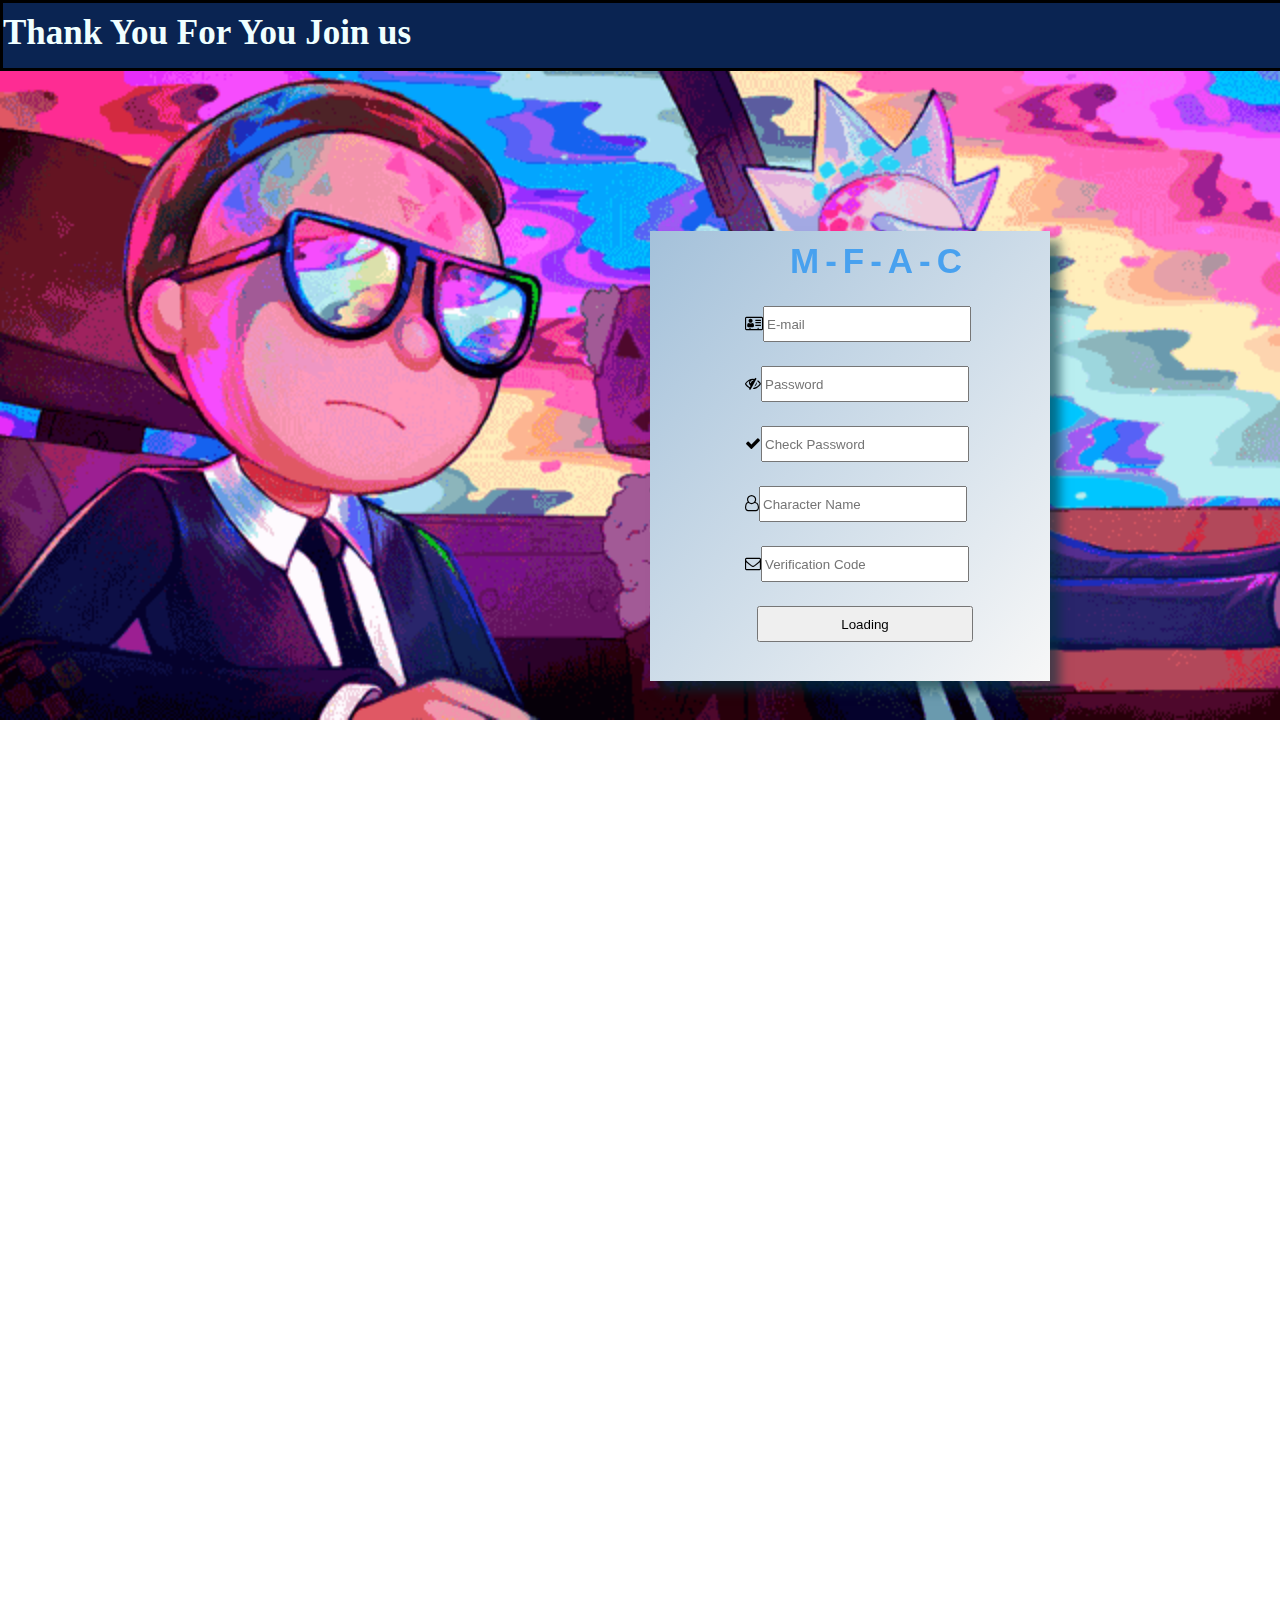
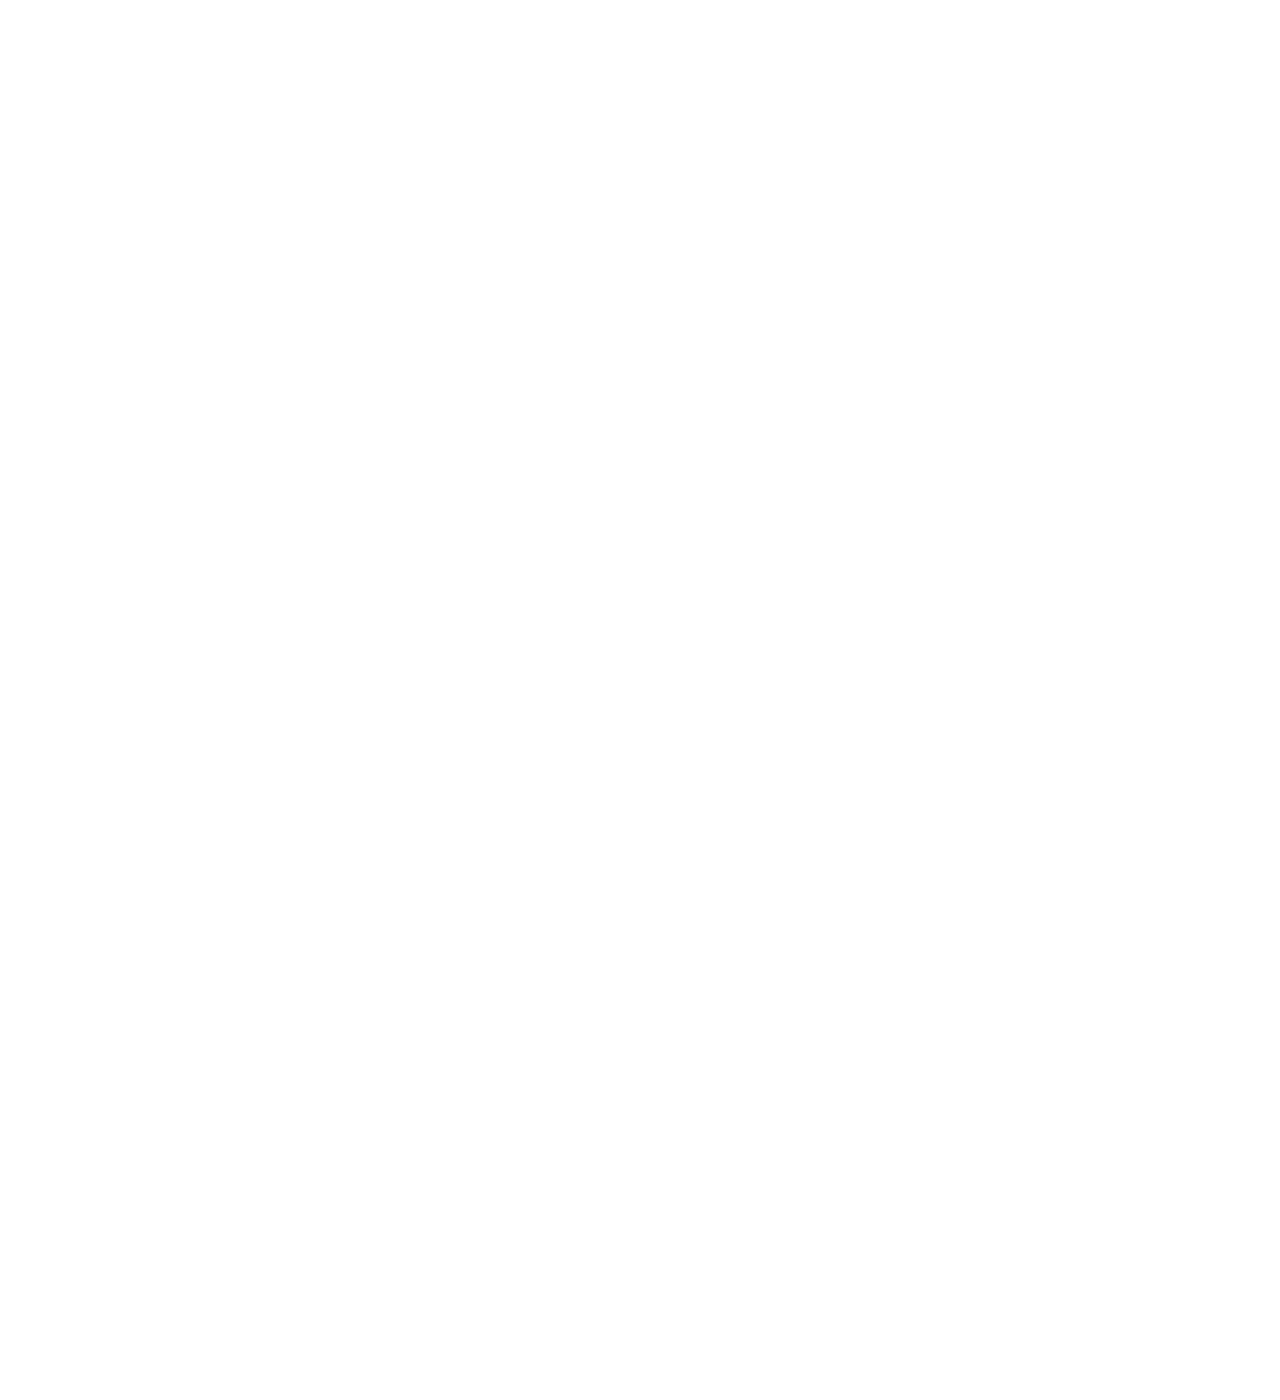
<file: KeShe/LoadingFace.html>
<!DOCTYPE html>
<html lang="en">
<head>
    <meta charset="UTF-8">
    <meta http-equiv="X-UA-Compatible" content="IE=edge">
    <meta name="viewport" content="width=device-width, initial-scale=1.0">
    <link rel="stylesheet" type="text/css" href="../Css/LoadingFace.css">
    <link rel="stylesheet" type="text/css" href="../TuBiaoKu/css/font-awesome.min.css">
    <link rel="icon" href="../imge/DuoLaBMeng.ico">
    <script type="text/javascript" src="../JavaScript/LoadingFace.js"></script>
    <title>登入/注册</title>
</head>
<body>
    <div class="content">
        <div class="header">
            <h3>Thank You For You Join us</h3>
        </div>
        <div class="LoadingWindow">
            <h3>M-F-A-C</h3>
            <form action="LoadingFace.html" method="get" onSubmit="return check()" class="LoadingForm">
                <ul class="InformationUL">
                    <li i class="fa fa-address-card-o"><input type="text" id="EmailText" placeholder="E-mail"></li>
                    <li i class="fa fa-eye-slash"><input type="password" id="EmailPassword" placeholder="Password"></li>
                    <li i class="fa fa-check"><input type="password" id="ReLodingEmailPassword" placeholder="Check Password"></li>
                    <li i class="fa fa-user-o"><input type="text" id="CharacterName" placeholder="Character Name"></li>
                    <li i class="fa fa-envelope-o"><input type="text" id="VerificationCode" placeholder="Verification Code"></li>
                    <li><input type="submit" value="Loading" id="LoadingButton1"></li>
                </ul>
            </form>
        </div>
    </div>
</body>
</html>
</file>
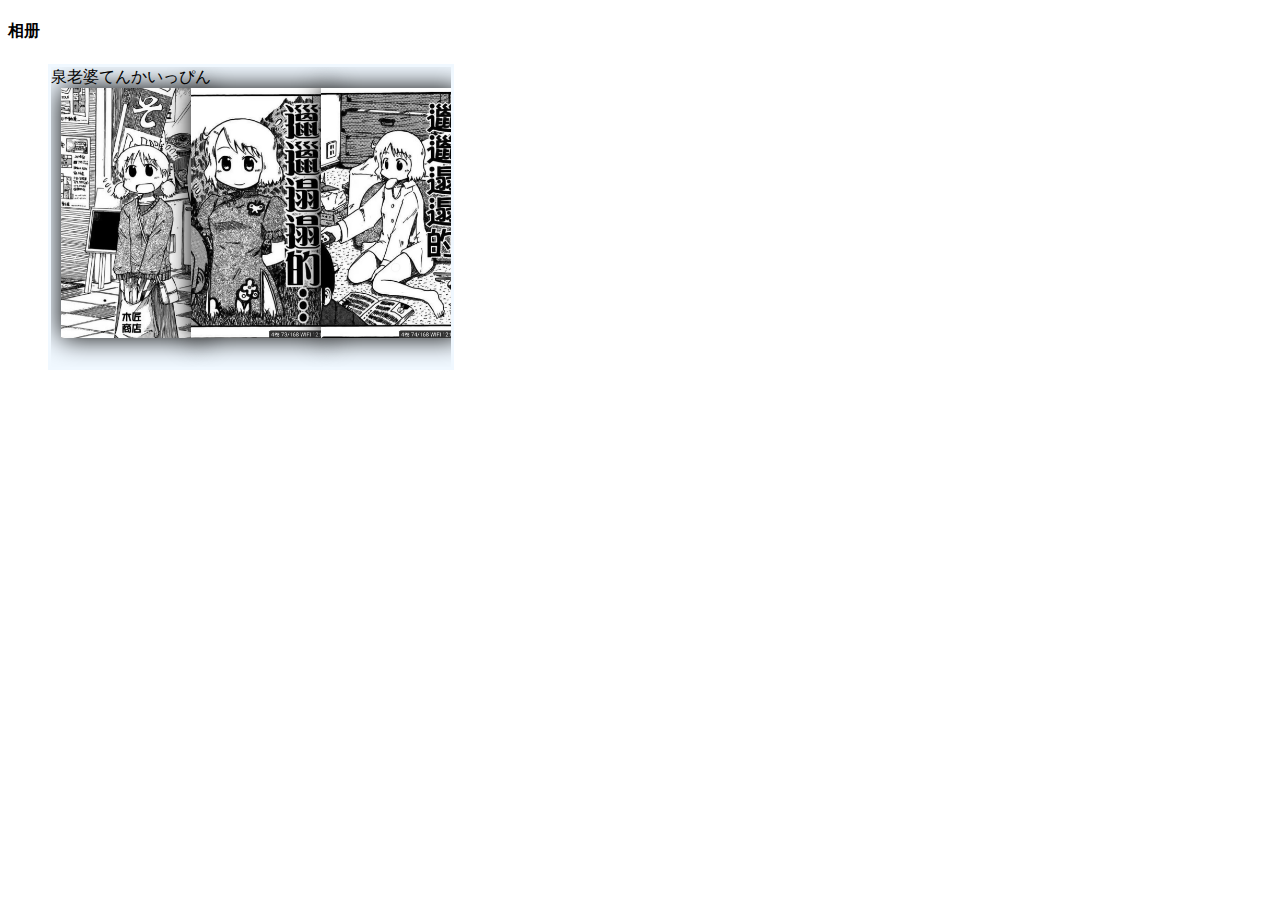
<file: KeShe/text.html>
<!DOCTYPE html>
<html lang="en">
<head>
    <meta charset="UTF-8">
    <meta http-equiv="X-UA-Compatible" content="IE=edge">
    <meta name="viewport" content="width=device-width, initial-scale=1.0">
    <link rel="stylesheet" type="text/css" href="../Css/text.css">

    <title>Document</title>
</head>
<body>
    <h4>相册</h4>
        <figure>
            <figcaption>泉老婆てんかいっぴん</figcaption>
            <!-- <a href=""><img src="../imge/YingJinQuan3.jpg" title="可爱的捏"></a> -->
            <a href=""><img src="../imge/YingJinQuan4.jpg" title="可爱的捏"></a>
            <a href=""><img src="../imge/YingJinQuan5.jpg" title="可爱的捏"></a>
            <a href=""><img src="../imge/YingJinQuan6.jpg" title="可爱的捏"></a>
            <!-- <a href=""><img src="../imge/YingJinQuan7.jpeg" title="可爱的捏"></a> -->
        </figure>
</div>
</body>
</html>
</file>
<file: Css/LoadingFace.css>
*{
    box-sizing: content-box;
}
body{
    margin-top: 0;
    margin-left: 0;
    margin-right: 0;
    /* background-color: rgb(184, 192, 231); */
    background-image: url(../imge/Web1BackImg.gif);
    background-repeat: no-repeat;
    background-size: cover;
    position: fixed;
    z-index: -1;
}
.content{
    margin-top: 0;
    width: 3000px;
    height: 3000px;
    /* background-color: rgb(184, 192, 231); */
}
.header{
    margin-top: 0%;
    width: 100%;
    background-color: rgb(10, 36, 82);
    border-style: solid;
    border-color: black;
}
.header h3{
    margin-top: 10px;
    margin-bottom: 15px;
    font-size: 35px;
    color: azure;
    overflow: hidden;
}

.LoadingWindow{
    position: absolute;
    width: 400px;
    height: 450px;
    margin-top: 160px;
    margin-left: -850px;
    left: 50%;
    /* top: 50%; */
    background-image: linear-gradient(to bottom right, rgb(164, 193, 218), rgb(247, 247, 247));
    box-shadow: 10px 10px 10px rgba(2, 49, 62, 0.6);

}
.LoadingWindow h3{
    font-family:Impact, Haettenschweiler, 'Arial Narrow Bold', sans-serif;
    letter-spacing: 6px;
    font-size: 35px;
    color: rgb(72, 161, 239);
    margin-top: 10px;
    width: 200px;
    position: absolute;
    left: 50%;
    margin-left: -100px;
    padding-left: 40px;
    font-size: 35px;
}
.LoadingForm{
    margin-top: 50px;
    width: 300px;
    height: 400px;
    position: absolute;
    left: 50%;
    top:50%;
    margin-top: -200px;
    margin-left: -150px;
    /* border-style: solid; */
    /* border-color: black; */
}
.InformationUL{
    position:  absolute;
    list-style-type: none;
    width: 200;
    height: 300;
    left: 35%;
    top: 50%;
    margin-top: -150px;
    margin-left: -100px;
    padding-right: 40px;
    /* border-style: solid;
    border-color: black; */
}
.InformationUL li{
    width: 240px;
    height: 40px;
    margin-bottom: 20px;
}
.InformationUL li input{
    width: 200px;
    height: 30px;
    /* border-style: solid;
    border-color: black;     */
}
#LoadingButton1{

    margin-left: 12px;
}
</file>
<file: Css/text.css>
a{
    float: left;
    margin-left: 10px;
    position: relative;
    width: 120px;
    text-align: center;
    transition: all 1s;
}
img{
    max-width: 150px;
    max-height: 250px;
    box-shadow: 0 0 25px #000000;
}
figure:hover a{
    width: 100px;
}
figure a:hover{
    width: 150px;
}

figure{
    width: 400px;
    height: 300px;
    overflow: hidden;
    border-style: solid;
    background-color: aliceblue;
    border-color: aliceblue;
    box-shadow: 10px 10px 10px rgba(255, 255, 255, 0.5);
}
</file>
<file: Css/MFAC2.0.css>
*{
    box-sizing: border-box;
}

/* CSSReset */
html, body, div, span, applet, object, iframe, table, caption,       
tbody, tfoot, thead, tr, th, td, del, dfn, em, font, img, ins,       
kbd, q, s, samp, small, strike, strong, sub, sup, tt, var,       
h1, h2, h3, h4, h5, h6, p, blockquote, pre, a, abbr,       
acronym, address, big, cite, code, dl, dt, dd, ol, ul, li,       
fieldset, form, label, legend
{        
    vertical-align: baselinebaseline;       
    font-family: inherit;       
    font-weight: inherit;       
    font-style: inherit;       
    font-size: 100%;       
    outline: 0;       
    padding: 0;       
    margin: 0;       
    border: 1;       
}       
:focus {       
    outline: 0;       
}       
body {       
    background: white;       
    line-height: 1;       
    color: black;       
}       
ol, ul {       
    list-style: none;       
}       
table {       
    border-collapse: separate;       
    border-spacing: 0;       
}       
caption, th, td {       
    font-weight: normal;       
    text-align: left;       
}       
blockquote:before, blockquote:after, q:before, q:after {       
    content: "";       
}       
blockquote, q {       
    quotes: "" "";       
}     


body{
    background-image: url(../GIF/Back1.gif);
    background-size: cover;
    background-repeat: repeat;
    background-attachment: fixed;
    z-index: -1;
}
/* section1  */
.s1{
    position: relative;
    width: 100%;
    height: 1200px;
}

/* 收藏夹2 */
#FCLink2{
    display: none;
}

/* 界面1 */
.WebHead{
    width: 1800px;
    height: 300px;
    position: absolute;
    left: 50%;
    top: 0%;
    margin-left: -900px;
    color: rgb(243, 38, 195);
    animation-name: WebHeadColor;
    animation-duration: 5s;
    animation-iteration-count:infinite;
}

.WebHead h1{
    font-size: 85px;
    letter-spacing: 30px;
    font-weight: bolder;
    font-family: Cambria, Cochin, Georgia, Times, 'Times New Roman', serif;
    /* color: blueviolet; */
    /* color: rgb(243, 38, 195); */
    width: 300px;
    margin: 0px auto;
}

.WebHead ul{
    font-family: 楷体;
    font-size: 35px;
    /* color: blueviolet; */
    /* color: rgb(243, 38, 195); */
    font-weight: bolder;
    width: 1600px;
    margin: 0px auto;
}
.WebHead li{
    text-align: center;
}



.MyIntroduceAndFC{
    width: 2000px;
    height: 700px;
    position: absolute;
    left: 50%;
    margin-left: -1000px;
    top: 300px;
    z-index: 1;
}

.MyIntroduce{
    width: 35%;
    height: 700px;
    border-style: solid;
    border-radius: 5%;
    border: 0px;
    float: left;
    background:rgba(255,255,255,0.8);
}
.FC{
    width: 64%;
    height: 700px;
    border-style: dotted;
    border-radius: 5%;
    border: 0px;
    background:rgba(255,255,255,0.8);
    float: right;
}

.MyIntroduce h2{
    font-size: 35px;
    font-weight: bold;
    font-family: 楷体;
    width: 200px;
    height: 60px;
    margin: 0px auto;
}
.MyIntroduce p{
    font-size: 25px;
    letter-spacing: 3px;
    line-height: 2.0;
    font-family: 楷体;
    font-weight: bolder;
    text-align: center;
    height: 630px;
    width: 650px;
    margin: auto;
}

.FC h2{
    font-size: 35px;
    font-weight: bold;
    font-family: 楷体;
    width: 200px;
    height: 60px;
    margin: 0 auto;
}
.FC h3{
    font-size: 20px;
    font-weight: bolder;
    font-family: 楷体;
    width: 180px;
    text-align: center;
    margin: auto;
}
.FC ul{
    width: 1100px;
    height: 600px;
    /* animation-name: FCUL;
    animation-duration: 100s; */
    margin: auto;
}
.FC li{
    margin-left: 20px;
    margin-bottom: 30px;
    display: inline-block;
}
.FC img{
    width: 180px;
    height: 225px;
}

.paginCount{
    width: 100px;
    height: 100px;
    position: relative;
    left: 50%;
    margin-left: -50px;
    margin-top: -50px;
}
.paginCount a{
    color: rgb(10, 9, 9);
    font-size: 20px;
    letter-spacing: 2px;
    text-decoration: none;
}
.paginCount a:hover{
    color: grey;
}
#Directory{
    width: 600px;
    height: 120px;
    left: 50%;
    margin-left: -300px;
    margin-top: 1050px;
    position: absolute;
    text-align: center;
}
#Directory a{
    width: 500px;
    height: 100px;
    font-size: 70px;
    font-weight: bolder;
    transition: color 3s;
    color: rgb(141, 1, 120);
    text-decoration: none;
    font-family: 楷体;
    letter-spacing: 10px;
    position: absolute;
    margin-left: -250px;
    left: 50%;
    /* text-align: center; */
    /* top: 1050px; */
    /* left: 50%; */
    /* margin-left: -200px; */
}


#Directory a:hover{
    transition: color 1.2s;
    color: rgb(237, 32, 220);
}



@keyframes WebHeadColor{
    0%{color: rgb(243, 38, 195);}
    20%{color: rgb(189, 37, 209);}
    40%{color: rgb(125, 7, 176);}
    60%{color: rgb(148, 10, 247);}
    80%{color: rgb(125, 7, 176);}
    100%{color: rgb(189, 37, 209);}
}
</file>
<file: Css/Directory.css>
*{
    box-sizing: border-box;
}

/* CSSReset */
html, body, div, span, applet, object, iframe, table, caption,       
tbody, tfoot, thead, tr, th, td, del, dfn, em, font, img, ins,       
kbd, q, s, samp, small, strike, strong, sub, sup, tt, var,       
h1, h2, h3, h4, h5, h6, p, blockquote, pre, a, abbr,       
acronym, address, big, cite, code, dl, dt, dd, ol, ul, li,       
fieldset, form, label, legend
{        
    vertical-align: baselinebaseline;       
    font-family: inherit;       
    font-weight: inherit;       
    font-style: inherit;       
    font-size: 100%;       
    outline: 0;       
    padding: 0;       
    margin: 0;       
    border: 1;       
}       
:focus {       
    outline: 0;       
}       
body {       
    background: white;       
    line-height: 1;       
    color: black;       
}       
ol, ul {       
    list-style: none;       
}       
table {       
    border-collapse: separate;       
    border-spacing: 0;       
}       
caption, th, td {       
    font-weight: normal;       
    text-align: left;       
}       
blockquote:before, blockquote:after, q:before, q:after {       
    content: "";       
}       
blockquote, q {       
    quotes: "" "";       
}


/* 背景图片设置 */
body{
    background-image: url(../GIF/Back2.gif); 
    background-size: cover;
    background-repeat: repeat;
    background-attachment: fixed;
    z-index: -1;
}



.content{
    height: 3000px;
}
/* 头部 */
.head{
    top: 0px;
    height: 40;
    background-color: rgba(255, 255, 255, 0.5);
}
/* 导航栏 */
.nav{
    height: 40px;
    top: 30px;
}
.nav li{
    display: inline-block;
    width: 130px;
    height: 40px;
    border-radius: 5%;
    text-align: center;
}
.nav li:hover{
    background:rgba(61, 213, 255, 0.5);
}
.nav li a{
    height: 25px;
    font-size: 25px;
    font-family: 楷体;
    color: black;
    text-decoration: none;
}
.nav li:hover a{
    color: rgb(255, 255, 255);
}
/* 花名册 */
.Library{
    top: 80px;
    position: absolute;
    width: 1000px;
    height: 800px;
    left: 50%;
    margin-left: -500px;
    border-radius: 5%;
    background-color: rgb(255, 255, 255,0.6);
    position: fixed;
    z-index: 2;
}
#a-h1 h1{
    font-size: 70px;
    font-weight: bolder;
    font-family: 楷体;
    text-align: center;
}
#a-h1{
    transition: color 4s;
    color: blueviolet;
    text-decoration: none;
}
#a-h1:hover{
    transition: color 1.5s;
    color: rgb(240, 36, 250);
}

/* 花名册第一列 */
.Order1{
    width: 400px;
    height: 700px;
    margin-left: 100px;
    list-style-type: disc;
    float: left;
    color: rgb(2, 188, 188);
}
.CharacterOrder li{
    margin-top: 25px;
    margin-left: 100px;
    width: 140px;

}
.CharacterOrder a{
    color: black;
    text-decoration: none;
    position: relative;
}


.CharacterOrder li div{
    display: none;
    width: 300px;
    height: 420px;
    font-family: 楷体;
    font-weight: bold;
    text-align: center;
    border-style: solid;
    color: black;
    background-color: rgb(255, 255, 255);
    border-width: 1px;
    border-radius: 10%;
    border-color: rgb(123, 175, 218);
    box-shadow: 10px 10px 10px rgba(98, 86, 86, 0.7);
    position: absolute;
    z-index: 1;
}
.CharacterOrder li div img{
    margin-top: 15px;
    margin-left: 10px;
    border-radius: 10%;
    width: 250px;
    height: 300px;
}

.CharacterOrder a:hover{
    color: rgb(255, 255, 255,0.8);
}
.Order1 li div p{
    line-height: 20px;
}

.RC1:hover div{
    display: inline-block;
}
.RC2:hover div{
    display: inline-block;
}
.RC3:hover div{
    display: inline-block;
}
.RC4:hover div{
    display: inline-block;
}
.RC5:hover div{
    display: inline-block;
}
.RC6:hover div{
    display: inline-block;
}
.RC7:hover div{
    display: inline-block;
}
.RC8:hover div{
    display: inline-block;
}
.RC9:hover div{
    display: inline-block;
}
.RC10:hover div{
    display: inline-block;
}
.RC11:hover div{
    display: inline-block;
}
.RC12:hover div{
    display: inline-block;
}
.RC13:hover div{
    display: inline-block;
}
.RC14:hover div{
    display: inline-block;
}
.RC15:hover div{
    display: inline-block;
}
.RC16:hover div{
    display: inline-block;
}
.RC17:hover div{
    display: inline-block;
}
.RC18:hover div{
    display: inline-block;
}
.RC19:hover div{
    display: inline-block;
}
.RC20:hover div{
    display: inline-block;
}
.RC21:hover div{
    display: inline-block;
}
.RC22:hover div{
    display: inline-block;
}
.RC23:hover div{
    display: inline-block;
}
.RC24:hover div{
    display: inline-block;
}
.RC25:hover div{
    display: inline-block;
}
.RC26:hover div{
    display: inline-block;
}
.RC27:hover div{
    display: inline-block;
}
.RC28:hover div{
    display: inline-block;
}
.RC29:hover div{
    display: inline-block;
}


/* 花名册第二列 */
.Order2{
    width: 400px;
    height: 700px;
    float: right;
    list-style-type: disc;
    color: rgb(2, 188, 188);
}

/* 左侧栏 */
.TeenageShit1{
    width: 300px;
    height: 2050px;
    float: left;
    position: relative;
    margin-top: 40px;
    margin-left: 20px;
    margin-bottom: 100px;
    border-radius: 15px;
    background-color: rgb(255, 255, 255,0.8);
    z-index: 1;
}
.TeenageShit1 h2{
    width: 300px;
    position: absolute;
    left: 50%;
    margin-left: -150px;
    font-family: 楷体;
    font-size: 30px;
    font-weight: bolder;
    text-align: center;
}
.TeenageShit1 ul{
    width: 290px;
    margin-top: 85px;
    margin-left: 19px;
    list-style-type: disc;
    color: rgb(2, 188, 188);
}
.TeenageShit1 li{
    margin-bottom: 25px;
}
.TeenageShit1 li span{
    font-family: 楷体;
    font-weight: 800;
    font-size: 18px;
    color: black;
    transition: color 3s;
}

.tip{
    color: black;
    border-radius: 10%;
    position: absolute;
    margin-left: 200px;
    display: none;
}
.TeenageShit1 li span:hover{
    transition: color 1.5s;
    color: rgb(246, 15, 138);
}
.TeenageShit1 li span:hover .tip{
    display: block;
}


/* 右侧栏 */
.TeenageShit2{
    width: 300px;
    height: auto;
    float: right;
    margin-top: 40px;
    margin-left: 1370px;
    margin-right: 20px;
    margin-bottom: 100px;
    position: relative;
    border-radius: 15px;
    background-color: rgb(255, 255, 255,0.6);
    position: fixed;
    z-index: 1;
}
.TeenageShit2 h2{
    width: 300px;
    position: absolute;
    left: 50%;
    margin-left: -150px;
    font-family: 楷体;
    font-size: 30px;
    font-weight: bolder;
    text-align: center;
}

#BackMusicButton{
    position: absolute;
    font-size: 20px;
    font-weight: 700;
    font-family: 楷体;
    width: 175px;
    height: 40px;
    left: 50%;
    margin-left: -87.5px;
    margin-top: 30px;
    text-align: center;
    background-color: rgba(20, 167, 167, 0.4);
    border-radius: 5px;
    border-color: rgba(20, 167, 167, 0.4);
    color: aliceblue;
}

#BackMusicButton::after{
    content: '';
    background:#b1fcff;
    display: block;
    position: absolute;
    padding-top: 40px;
    padding-left: 175px;
    margin-left: -6px !important;
    margin-top: -30px;
    opacity: 0;
    border-radius: 5px;
    transition:all 0.8s;
}

#BackMusicButton:active::after{
    padding: 0;
    margin: 0;
    opacity: 1;
    transition: 0s;
}


#music{
    display: none;
}
#musicUL{
    position: relative;
    margin-top: 85px;
    margin-left: 20px;
    list-style-type: disc;
    color: aqua;
}
#musicUL li{
    margin-bottom: 15px;
}

#musicUL li a{
    font-family: 楷体;
    font-size: 17px;
    font-weight: bolder;
    text-decoration: none;
    color: black;
    transition: color 1.5s;
}
#MORen{
    color: #F0FFF0;
}
#musicUL li span{
    display: none;
}
.TeenageShit2 #musicUL li a:hover{
    color: rgb(8, 223, 239);
}
.Playing{
    color: blueviolet;
}



#mask{
    position: absolute;
    position: fixed;
    width: 100%;
    height: 3000px;
    background-color: rgba(62, 74, 74, 0.7);
    z-index: 3;
    display: none;
}

/* 关于我们 */
#AboutUs{
    position: absolute;
    position: fixed;
    width: 600px;
    height: 400px;
    left: 50%;
    top: 50%;
    margin-top: -200px;
    margin-left: -300px;
    border-radius: 5px;
    background-size: 600px 400px;
    background-image: url(../imge/Web1BackImg.jpg);
    z-index: 4;
    box-shadow: 10px 10px 10px rgba(98, 86, 86, 0.7);
    display: none;
}

#AboutUs div{
    width: 600px;
    height: 400px;
    border-radius: 5px;
    background-color: rgb(255, 255, 255,0.6);
}
#AboutUs h2{
    text-align: center;
    font-family: 楷体;
    font-weight: bolder;
    font-size: 30px;
}
#AboutUs p{
    margin-top: 5px;
    margin-bottom: 10px;
    text-align: center;
    margin-left: 50px;
    margin-right: 50px;
    font-family: 楷体;
    font-weight: bolder;
    font-size: 20px;
    line-height: 25px;
}
#AboutUs a{
    text-decoration: none;
    font-family: 楷体;
    font-weight: bolder;
    font-size: 20px;
    margin-left: 530px;
    color: black;
}
#AboutUs a:hover{
    color: rgb(243, 203, 128);
}


/* 加入我们 */
#JoinUs{
    position: absolute;
    position: fixed;
    width: 600px;
    height: 400px;
    left: 50%;
    top: 50%;
    margin-top: -200px;
    margin-left: -300px;
    border-radius: 5px;
    background-color: white;
    z-index: 4;
    background-size: 600px 400px;
    background-image: url(../imge/Web2BackImg.jpg);
    box-shadow: 10px 10px 10px rgba(98, 86, 86, 0.7);
    display: none;
}
#JoinUs div{
    width: 600px;
    height: 400px;
    border-radius: 5px;
    background-color: rgb(255, 255, 255,0.6);
}
#JoinUs h2{
    text-align: center;
    font-family: 楷体;
    font-weight: bolder;
    font-size: 30px;
    /* margin-top: 20px; */
}
#JoinUs p{
    margin-top: 40px;
    margin-bottom: 15px;
    text-align: center;
    margin-left: 50px;
    margin-right: 50px;
    font-family: 楷体;
    font-weight: bolder;
    font-size: 20px;
    line-height: 25px;
}
#JoinUs a{
    position: absolute;
    text-decoration: none;
    font-family: 楷体;
    font-weight: bolder;
    font-size: 20px;
    top: 365px;
    margin-left: 530px;
    color: black;
}
#JoinUs a:hover{
    color: wheat;
}
</file>
<file: Css/Juan2ShenLe.css>
*{
    box-sizing: border-box;
}
/* CSSReset */
html, body, div, span, applet, object, iframe, table, caption,       
tbody, tfoot, thead, tr, th, td, del, dfn, em, font, img, ins,       
kbd, q, s, samp, small, strike, strong, sub, sup, tt, var,       
h1, h2, h3, h4, h5, h6, p, blockquote, pre, a, abbr,       
acronym, address, big, cite, code, dl, dt, dd, ol, ul, li,       
fieldset, form, label, legend
{        
    vertical-align: baselinebaseline;       
    font-family: inherit;       
    font-weight: inherit;       
    font-style: inherit;       
    font-size: 100%;       
    outline: 0;       
    padding: 0;       
    margin: 0;       
    border: 1;       
}       
:focus {       
    outline: 0;       
}       
body {       
    background: white;       
    line-height: 1;       
    color: black;       
}       
ol, ul {       
    list-style: none;       
}       
table {       
    border-collapse: separate;       
    border-spacing: 0;       
}       
caption, th, td {       
    font-weight: normal;       
    text-align: left;       
}       
blockquote:before, blockquote:after, q:before, q:after {       
    content: "";       
}       
blockquote, q {       
    quotes: "" "";       
}     



/* 背景图片设置 */
body{
    height: 5350px!important;
    background-image: url(../imge/ShenLeYingHun11.jpg); 
    background-size: cover!important;
    background-repeat: no-repeat!important;
    background-attachment: fixed!important;
    z-index: -1;
}
#headH1{
    width: 1000px;
    font-family: 楷体;
    font-weight: border;
    font-size: 50px;
    position: relative;
    left: 50%;
    margin-top: 50px;
    margin-left: -500px;
    text-align: center;
    animation-name: headGradient;
    animation-duration: 10s;
    animation-iteration-count: infinite;
}
.content{
    width: 1100px;
    height: 4900px;
    position: relative;
    left: 50%;
    margin-left: -550px;
    margin-top: 25px;
    border-radius: 20px;
    background-color: rgba(236, 199, 207, 0.6);
}


/* 头像及基本信息介绍 */
.ImgAndInfor{
    width: 1000px;
    height: 450px;
    position: absolute;
    left: 50%;
    margin-left: -500px;
    margin-top: 50px;
    border-radius: 7px;
    background-color: rgba(225, 171, 167, 0.6); 
    box-shadow: 10px 10px 10px rgba(2, 49, 62, 0.6);

}
.HeadImg{
    position: absolute;
    width: 290px;
    height: 430px;
    text-align: center;
    margin-top: 10px;
    margin-left: 50px;
}
.HeadImg img{
    width: 288px;
    height: 420px;
    border-radius: 5px;
    box-shadow: 10px 10px 10px rgba(2, 49, 62, 0.6);
}



.WorkWord{
    position: absolute;
    width: 289px;
    height: 420px;
    border-radius: 5px;
    margin-left: 51px;
    margin-top: 10px;
    background-color: rgba(211, 1, 53, 0.6); 
    opacity: 0;
    transition: opacity 2s;
}
.WorkWord p{
    margin-top: 100px;
    text-align: center;
    font-weight: 900;
    font-family: 楷体;
    font-size: 25px;
    letter-spacing: 5px;
    line-height: 35px;
    color: rgb(69, 0, 0)
}
.WorkWord:hover{
    opacity: 0.8;
}








.Infor{
    width: 500px;
    height: 420px;
    position: absolute;
    margin-top: 10px;
    margin-left: 450px;
    margin-right: 10px;
    font-family: 楷体;
    font-weight: bolder;
    border-radius: 5px;
}
.Infor h2{
    font-size: 25px;
    margin-left: 125px;
}
.Infor1{
    width: 250px;
    height: 400px;
    list-style-type: disc;
    color: rgba(232, 19, 69, 0.849);
    float: left;
}
.Infor1 li{
    margin-top: 15px;
    margin-bottom: 20px;
}
.Infor1 span{
    color: black;
}

.Infor2{
    width: 250px;
    height: 400px;
    list-style-type: disc;
    color: rgba(232, 19, 69, 0.849);
    float: right;
}
.Infor2 li{
    margin-left: 24px;
    margin-top: 15px;
    margin-bottom: 20px;
}
.Infor2 span{
    color: black;
}
/* 出自作品 */
.WorkImgAndWorkInfor{
    width: 1000px;
    height: 200px;
    position: absolute;
    left: 50%;
    margin-left: -500px;
    margin-top: 520px;
    border-radius: 7px;
    background-color: rgba(225, 171, 167, 0.6); 
    box-shadow: 10px 10px 10px rgba(2, 49, 62, 0.6);
}

.workImg{
    width: 130px;
    height: 170px;
    margin-left: 50px;
    margin-top: 15px;
    border-radius: 5px;
    float: left;
}
.workImg img{
    width: 125px;
    height: 165px;
    box-shadow: 10px 10px 10px rgba(2, 49, 62, 0.6);
}
.workInfor{
    width: 600px;
    height: 180px;
    font-family: 楷体;
    font-weight: bold;
    font-size: 20px;
    text-align: center;
    line-height: 30px;
    margin-left: 125px;
    float: left;
}
.workInfor h2{
    font-family: 楷体;
    font-weight: bold;
    font-size: 20px;
    margin-top: 10px;
    margin-bottom: 10px;
    text-align: center;
}
/* 角色背景与特征 */
.BackAndCharacter{
    width: 1000px;
    height: 1300px;
    position: absolute;
    left: 50%;
    margin-left: -500px;
    margin-top: 750px;
    border-radius: 7px;
    font-size: 20px;
    font-weight: bold;
    font-family: 楷体;
    background-color: rgba(225, 171, 167, 0.6); 
    box-shadow: 10px 10px 10px rgba(2, 49, 62, 0.6);
}
.back{
    width: 900px;
    height: 150px;
    position: absolute;
    left: 50%;
    margin-top: 25px;
    margin-left: -450px;
    line-height: 30px;
    border-bottom-style: dotted;
    border-bottom-color: rgb(133, 9, 59);
}
.back p{
    margin-bottom: 10px;
}
.back h2{
    font-size: 25px;
    margin-bottom: 5px;
    color: rgb(181, 3, 3);
}
.back p a{
    color: rgb(239, 11, 11);
}

.Charact{
    width: 900px;
    height: 520px;
    position: absolute;
    left: 50%;
    margin-top: 240px;
    margin-left: -450px;
    line-height: 30px;
    border-bottom-style: dotted;
    border-bottom-color: rgb(133, 9, 59);
}
.Charact div{
    float: left;
    width: 450px;
}
.Charact p{
    margin-bottom: 10px;
    width: 400px;
}
.Charact h2{
    font-size: 25px;
    margin-bottom: 5px;
    color: rgb(181, 3, 3);
}
.Charact img{
    width: 340px;
    height: 400px;
    margin-top: 20px;
    margin-left: 50px;
    box-shadow: 10px 10px 10px rgba(2, 49, 62, 0.6);
}

/* 角色衣着 */
.Dress{
    width: 900px;
    height: 490px;
    position: absolute;
    left: 50%;
    margin-top: 770px;
    margin-left: -450px;
    line-height: 30px;
    border-bottom-style: dotted;
    border-bottom-color: rgb(133, 9, 59);
}
.Dress div{
    width: 450px;
    float: left;
}
.Dress h2{
    font-size: 25px;
    margin-top: 20px;
    color: rgb(181, 3, 3);
}
.Dress img{
    width: 340px;
    height: 400px;
    margin-left: 50px;
    box-shadow: 10px 10px 10px rgba(2, 49, 62, 0.6);
}
.Dress p:first-child{
    margin-top: 20px;
}
.BackAndCharacter a{
    color: rgb(239, 11, 11);
}




/* 角色经历 */
.Encounder{
    width: 1000px;
    height: 2050px;
    position: absolute;
    left: 50%;
    margin-left: -500px;
    margin-top: 2200px;
    border-radius: 13px;
    background-color: rgba(225, 171, 167, 0.6); 
    box-shadow: 10px 10px 10px rgba(2, 49, 62, 0.6);
}
.Encounder h1{
    width: 150px;
    font-family: 楷体;
    font-size: 30px;
    margin-left: -75px;
    left: 50%;
    position: absolute;
    margin-top: 15px;
    letter-spacing: 4px;
    font-weight: bolder;
    text-align: center;
    color: rgb(152, 7, 31);
}
.Encounder p{
    margin-bottom: 10px;
}
/* 幼年篇 */
.YouNian{
    width: 900px;
    height: 200px;
    font-size: 20px;
    font-weight: bold;
    font-family: 楷体;
    position: absolute;
    left: 50%;
    margin-left: -450px;
    margin-top: 50px;
    line-height: 30px;
    border-bottom-style: dotted;
    border-bottom-color: rgb(133, 9, 59);
}
/* 主线篇 */
.ZhuXian{
    width: 900px;
    height: 1600px;
    position: absolute;
    left: 50%;
    margin-left: -450px;
    margin-top: 300px;
    font-size: 20px;
    font-weight: bold;
    font-family: 楷体;
    line-height: 30px;
    border-bottom-style: dotted;
    border-bottom-color: rgb(133, 9, 59);
}

.Encounder h2{
    font-size: 25px;
    margin-bottom: 10px;
    color: rgb(181, 3, 3);
}
.Encounder h3{
    font-size: 20px;
    margin-top: 20px;
    color: rgb(149, 1, 1);
}
.Encounder a{
    color: rgb(239, 11, 11);
}


/* 相册 */
.Album{
    width: 1000px;
    height: 400px;
    position: absolute;
    left: 50%;
    margin-left: -500px;
    margin-top: 4350px;
    border-radius: 15px;
    background-color: rgba(225, 171, 167, 0.6); 
    box-shadow: 10px 10px 10px rgba(2, 49, 62, 0.6);
}
.Album h2{
    width: 100px;
    height: 40px;
    font-size: 25px;
    font-weight: bolder;
    font-family: 楷体;
    letter-spacing: 10px;
    position: absolute;
    left: 50%;
    margin-left: -50px;
    margin-top: 20px;
    margin-bottom: 5px;
    color: rgb(181, 3, 3);
}


.Album figure{
    width: 900px;
    height: 325px;
    position: absolute;
    left: 50%;
    margin-left: -425px;
    margin-top: 50px;
    border-radius: 7px;
    overflow: hidden;

    border-style: dotted;
    border-color: rgb(168, 29, 84);
}
.Album a{
    float: left;
    position: relative;
    width: 150px;
    margin-top: 10px;
    text-align: center;
    transition: width 1s;
}

.Album a:first-child{
    margin-left: 40px;
}
.Album a:last-child{
    margin-right: 10px;
}


.Album figure img{
    width: 220px;
    height: 300px;
    box-shadow: 10px 10px 10px rgba(2, 49, 62, 0.6);
}


.Album figure:hover a{
    width: 150px;
}
.Album figure a:hover{
    width: 230px;
}

/* 侧边栏 */
aside{
    display: block;
    position: fixed;
    width: 100px;
    height: 250px;
    top: 640px;
    border-radius: 7px;
    background-color: rgba(225, 171, 167, 0.6); 
    box-shadow: 10px 10px 10px rgba(2, 49, 62, 0.6);
    transition: all 1s;
}
aside a{
    color: black;
    font-family: 楷体;
    font-weight: 900;
    font-size: 15px;
    text-decoration: none;
}
aside li{
    margin-left: 5px;
    margin-top: 20px;
    margin-bottom: 15px;
    text-align: center;
}

.NoneMenu{
    margin-left: 1700px;
}
.ShowMenu{
    margin-left: 1585px;
}

aside a:hover{
    transition: color 1s;
    color: rgb(255, 53, 103)!important;
}

audio{
    display: none;
}

.MENUSHOW
{
    width: 75px;
    height: 45px;
    top: 65%;
    left: 94.7%;
    position: fixed;
    border-radius: 7px;
    text-align: center;
}

#menu{
    text-decoration: none;
    position: relative;
    font-family: 楷体;
    letter-spacing: 4px;
    font-size: 20px;
    font-weight: bolder;
    top: 10px;
    color: rgb(215, 43, 43); 
}
#menu:hover{
    transition: color 1s;
    color: rgb(255, 0, 0)!important;
}

@keyframes headGradient {
    0%{color: rgb(253, 0, 0);}
    25%{color: rgb(255, 0, 102);}
    50%{color: rgb(251, 1, 163);}
    75%{color: rgb(255, 0, 102);}
    100%{color: rgb(253, 0, 0);}
}
</file>
